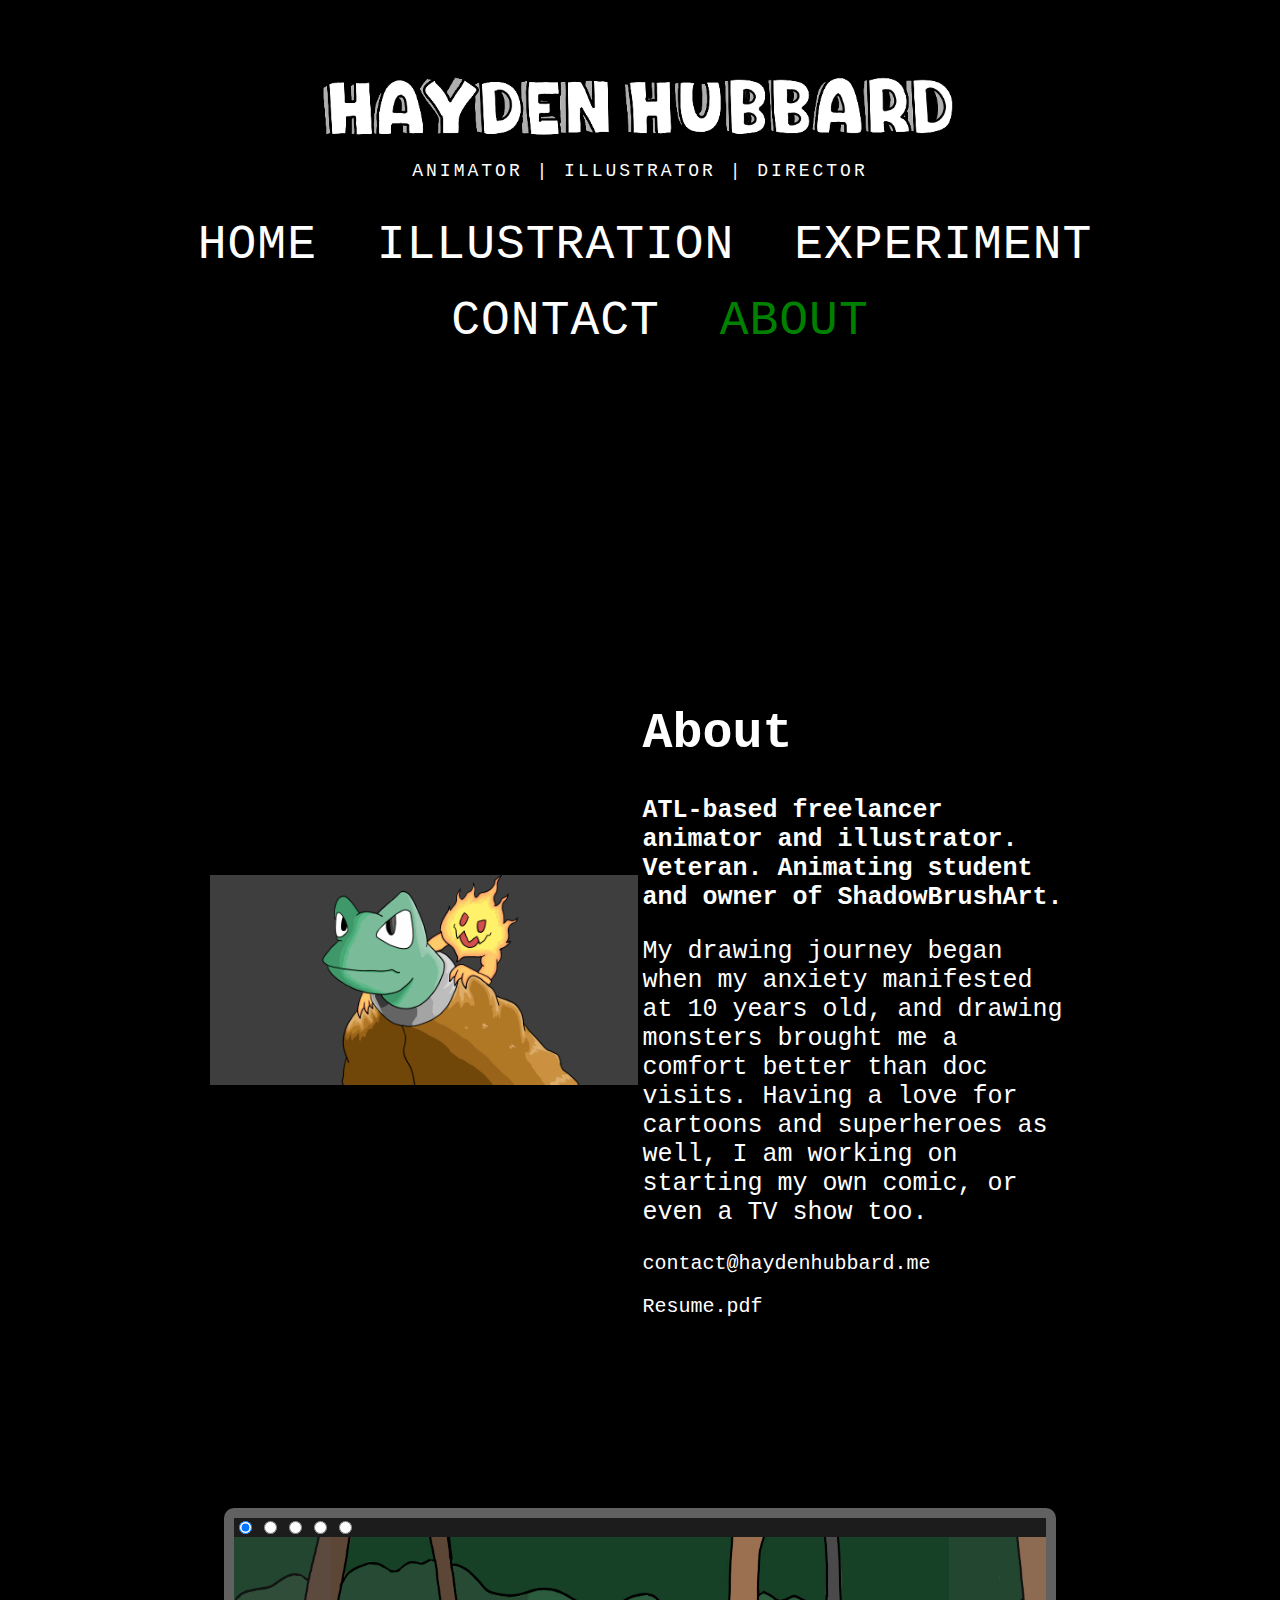
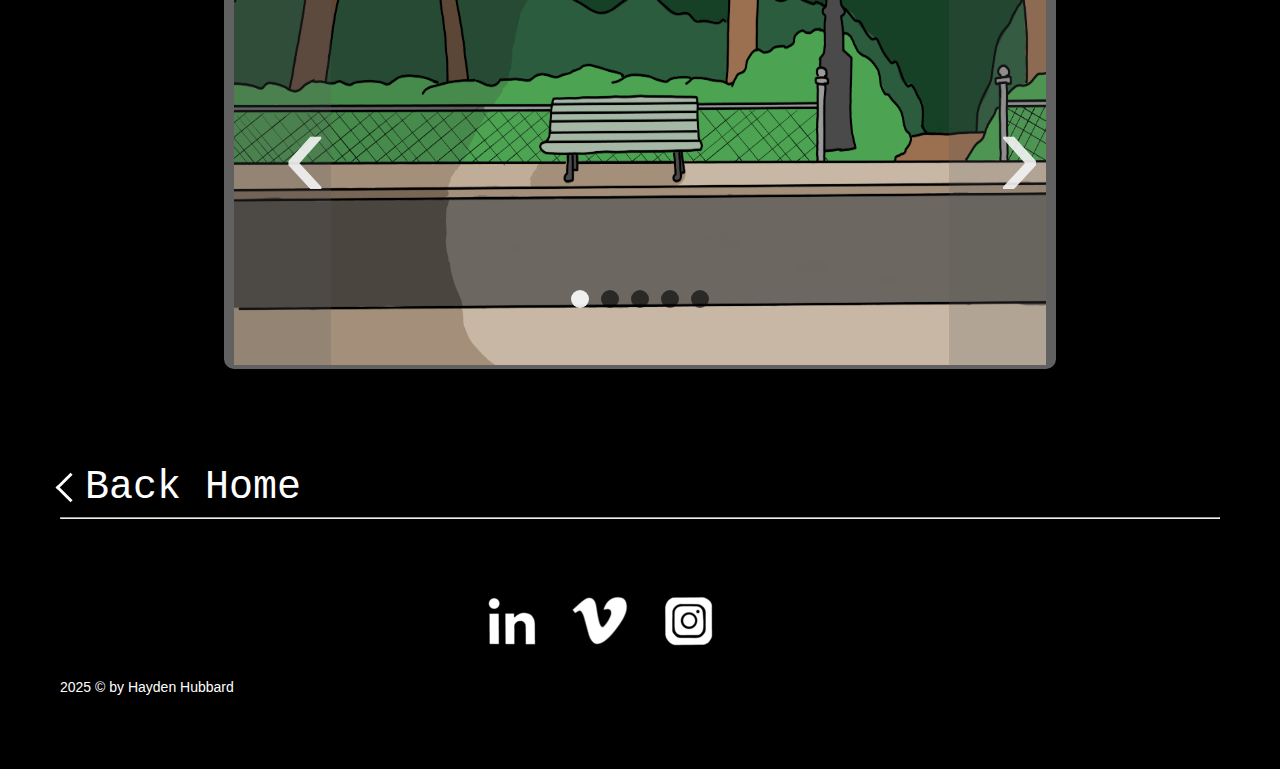
<file: about.html>
<!DOCTYPE html>
<html lang="en">
    <head>
        <meta charset="UTF-8">
        <title>HaydenHubbard</title>
        <link rel="stylesheet" href="about.css"
    </head>
 
 
    <body>
        <body class="blog-sidebar-display-auto index-thumb-title-position-overlay index-item-layout-auto thumbnail-layout-basic-grid thumbnails-on-open-page-show-all   layout-style-center page-borders-none underline-body-links gallery-page-controls-tiny-thumbnails  social-icon-style-normal   show-category-navigation   event-show-past-events event-thumbnails event-thumbnail-size-32-standard event-date-label  event-list-show-cats event-list-date event-list-time event-list-address   event-icalgcal-links  event-excerpts  event-item-back-link    product-list-titles-under product-list-alignment-center product-item-size-11-square product-image-auto-crop product-gallery-size-11-square  show-product-price show-product-item-nav product-social-sharing tweak-v1-related-products-image-aspect-ratio-11-square tweak-v1-related-products-details-alignment-center newsletter-style-dark hide-opentable-icons opentable-style-dark small-button-style-solid small-button-shape-square medium-button-style-solid medium-button-shape-square large-button-style-solid large-button-shape-square image-block-poster-text-alignment-center image-block-card-dynamic-font-sizing image-block-card-content-position-center image-block-card-text-alignment-center image-block-overlap-dynamic-font-sizing image-block-overlap-content-position-center image-block-overlap-text-alignment-left image-block-collage-dynamic-font-sizing image-block-collage-content-position-top image-block-collage-text-alignment-left image-block-stack-dynamic-font-sizing image-block-stack-text-alignment-left button-style-solid button-corner-style-square tweak-product-quick-view-button-style-floating tweak-product-quick-view-button-position-bottom tweak-product-quick-view-lightbox-excerpt-display-truncate tweak-product-quick-view-lightbox-show-arrows tweak-product-quick-view-lightbox-show-close-button tweak-product-quick-view-lightbox-controls-weight-light native-currency-code-usd collection-5aeb650f2b6a28d0cfce6e2b collection-type-index collection-layout-default homepage view-list mobile-style-available logo-image has-primary-nav" id="collection-5aeb650f2b6a28d0cfce6e2b">
        <div id="canvas">
            <div id="mobileNav" class="">
                <div id="mobileNavWrapper" class="wrapper">
                    <nav class="main-nav mobileNav">
                        <ul>
                            <li class="page-collection">
                                <a href="./index.html">Home</a>
                            </li>
                            <li class="page-collection">
                                <a href="./illustration.html">Illustration</a>
                            </li>
                            <li class="page-collection">
                                <a href="./experiment.html">Experiment</a>
                            </li>
                            <li class="page-collection">
                                <a href="./contactopen.html">Contact</a>
                            </li>
                            <li class="index-collection active-link">
                                <a href="./about.html">About</a>
                            </li>
                        </ul>
                    </nav>
                </div>
            </div>
            <div id="mobileMenuLink">
                <a>Menu</a>
            </div>
            <header id="header">
                <div id="logo" data-content-field="site-title">
                    <h1 class="logo">
                        <a href="./index.html">
                            <img src="./namelogo.png" alt="Hayden Hubbard"/>
                        </a>
                    </h1>
                    <div class="logo-subtitle">Animator | Illustrator | Director</div>
                </div>

                <div id="topNav" data-content-field="navigation">
                    <nav class="main-nav">
                        <ul>
                            <li class="page-collection">
                                <a href="./index.html">Home</a>
                            </li>
                            <li class="page-collection">
                                <a href="./illustration.html">Illustration</a>
                            </li>
                            <li class="page-collection">
                                <a href="./experiment.html">Experiment</a>
                            </li>
                            <li class="page-collection">
                                <a href="./contactopen.html">Contact</a>
                            </li>
                            </li>
                            <li class="index-collection active-link">
                                <a href="./about.html">About</a>
                            </li>
                        </ul>
                    </nav>
                </div>
            </header>

    </body>


<article>
    <div class="about-image">
        <img src="./11-resources/02-images/Frogandfirespirit.png" style="float: left">
    </div>    
    
    <div class="about-paragraph">
        <h1>About</h1>
        <div>
            <p><strong>ATL-based freelancer animator and illustrator. Veteran. Animating student and owner of ShadowBrushArt.</strong></p>
            <p>
                My drawing journey began when my anxiety manifested at 10 years old, and drawing monsters brought me a comfort better than doc visits. Having a love for cartoons and superheroes as well, I am working on starting my own comic, or even a TV show too.
                 
            </p>
            <p style="font-size:20px">contact@haydenhubbard.me</p>
            <p style="font-size:20px">Resume.pdf</p>
        </div>
    </div>
    
   
</article>

<div class="container">
	<input type="radio" id="i1" name="images" checked />
	<input type="radio" id="i2" name="images" />
	<input type="radio" id="i3" name="images" />
	<input type="radio" id="i4" name="images" />
	<input type="radio" id="i5" name="images" />	
	
	<div class="slide_img" id="one">			
			
			<img src="./11-resources/02-images/animationbackground.png">
			
				<label class="prev" for="i5"><span>‹</span></label>
				<label class="next" for="i2"><span>›</span></label>	
		
	</div>
	
	<div class="slide_img" id="two">
		
			<img src="./11-resources/02-images/gastlyline.png" >
			
				<label class="prev" for="i1"><span>‹</span></label>
				<label class="next" for="i3"><span>›</span></label>
		
	</div>
			
	<div class="slide_img" id="three">
			<img src="./11-resources/02-images/pfp1.png">	
			
				<label class="prev" for="i2"><span>‹</span></label>
				<label class="next" for="i4"><span>›</span></label>
	</div>

	<div class="slide_img" id="four">
			<img src="./11-resources/02-images/pfp2.png">	
			
				<label class="prev" for="i3"><span>‹</span></label>
				<label class="next" for="i5"><span>›</span></label>
	</div>

	<div class="slide_img" id="five">
			<img src="./11-resources/02-images/animationbackground.png">	
			
				<label class="prev" for="i4"><span>‹</span></label>
				<label class="next" for="i1"><span>›</span></label>

	</div>

	<div id="nav_slide">
		<label for="i1" class="dots" id="dot1"></label>
		<label for="i2" class="dots" id="dot2"></label>
		<label for="i3" class="dots" id="dot3"></label>
		<label for="i4" class="dots" id="dot4"></label>
		<label for="i5" class="dots" id="dot5"></label>
	</div>	
</div>

<br>
<br>
<br>
<br>
<br>
<br>



<div class="home-button">
    <i class="arrow left"></i>
    <a href="./index.html">Back Home</a>
    
</home-button>



<hr>

<footer>
    <div class="footer-container">
        <a class="link footer-left" href=""></a>
        <div class="footer-icons">
                <ul>
                        <li><a href="https://www.linkedin.com/in/hayden-hubbard-367790194/" target="_blank"><img src="./linkeden final.png" alt="Hayden Hubbard LinkedIn"></a></li>
                        <li><a href="https://vimeo.com/haydenhubbard" target="_blank"><img src="./vimeo final.png" alt="Hayden Hubbard Vimeo"></a></li>
                        <li><a href="https://www.instagram.com/haydenhubbard_art?igsh=cHIyOXRreGRxa3Zq" target="_blank"><img src="./instagramfinal.png" alt="Hayden Hubbard Instagram"></a></li>
                </ul>
        </div>
      <a class="link footer-right" href="contact.html">contact</a>
    </div>

  <div class="copyright">
    <p style="color: white;">
      2025 &copy by Hayden Hubbard
    </p>
  </div>
</footer>
</file>
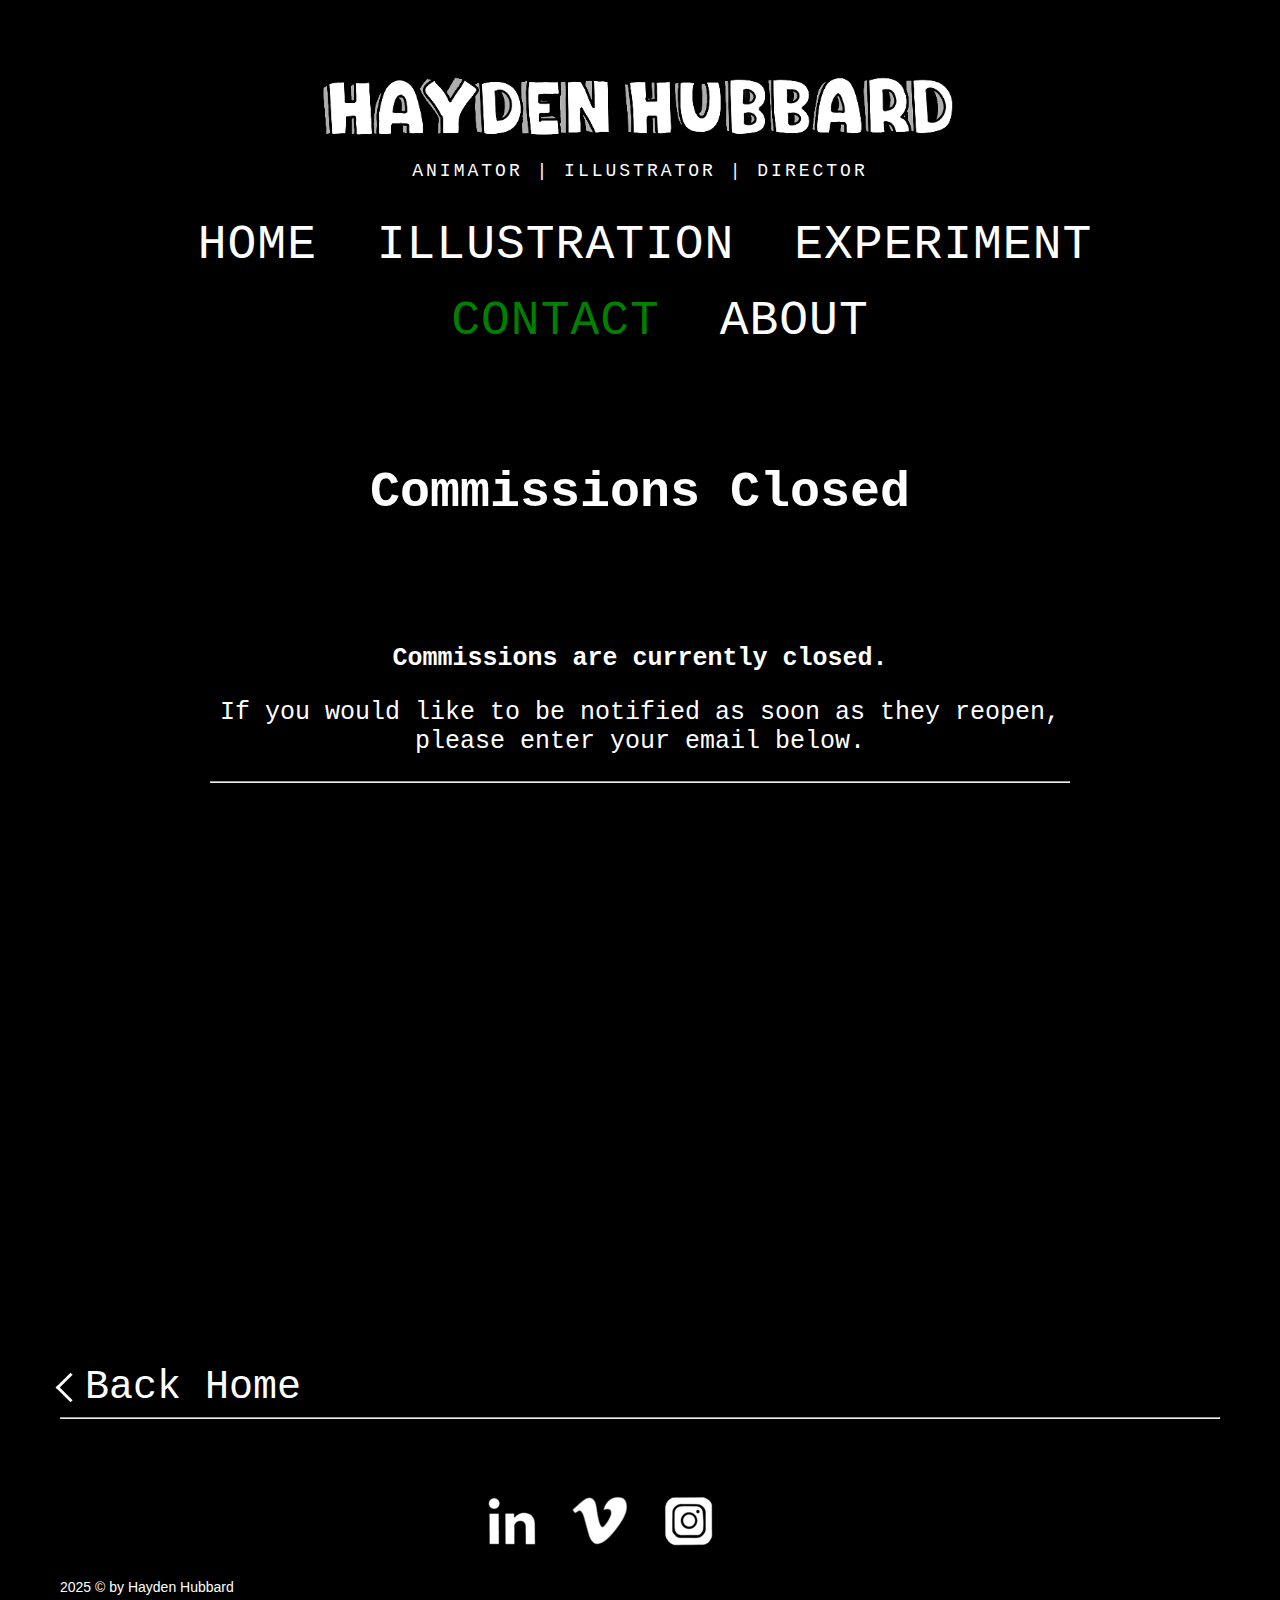
<file: contactclosed.html>
<!DOCTYPE html>
<html lang="en">
    <head>
        <meta charset="UTF-8">
        <title>HaydenHubbard</title>
        <link rel="stylesheet" href="contactclosed.css"
    </head>
 
 
    <body>
        <body class="blog-sidebar-display-auto index-thumb-title-position-overlay index-item-layout-auto thumbnail-layout-basic-grid thumbnails-on-open-page-show-all   layout-style-center page-borders-none underline-body-links gallery-page-controls-tiny-thumbnails  social-icon-style-normal   show-category-navigation   event-show-past-events event-thumbnails event-thumbnail-size-32-standard event-date-label  event-list-show-cats event-list-date event-list-time event-list-address   event-icalgcal-links  event-excerpts  event-item-back-link    product-list-titles-under product-list-alignment-center product-item-size-11-square product-image-auto-crop product-gallery-size-11-square  show-product-price show-product-item-nav product-social-sharing tweak-v1-related-products-image-aspect-ratio-11-square tweak-v1-related-products-details-alignment-center newsletter-style-dark hide-opentable-icons opentable-style-dark small-button-style-solid small-button-shape-square medium-button-style-solid medium-button-shape-square large-button-style-solid large-button-shape-square image-block-poster-text-alignment-center image-block-card-dynamic-font-sizing image-block-card-content-position-center image-block-card-text-alignment-center image-block-overlap-dynamic-font-sizing image-block-overlap-content-position-center image-block-overlap-text-alignment-left image-block-collage-dynamic-font-sizing image-block-collage-content-position-top image-block-collage-text-alignment-left image-block-stack-dynamic-font-sizing image-block-stack-text-alignment-left button-style-solid button-corner-style-square tweak-product-quick-view-button-style-floating tweak-product-quick-view-button-position-bottom tweak-product-quick-view-lightbox-excerpt-display-truncate tweak-product-quick-view-lightbox-show-arrows tweak-product-quick-view-lightbox-show-close-button tweak-product-quick-view-lightbox-controls-weight-light native-currency-code-usd collection-5aeb650f2b6a28d0cfce6e2b collection-type-index collection-layout-default homepage view-list mobile-style-available logo-image has-primary-nav" id="collection-5aeb650f2b6a28d0cfce6e2b">
        <div id="canvas">
            <div id="mobileNav" class="">
                <div id="mobileNavWrapper" class="wrapper">
                    <nav class="main-nav mobileNav">
                        <ul>
                            <li class="page-collection">
                                <a href="/home">Home</a>
                            </li>
                            <li class="page-collection">
                                <a href="/illustration">Illustration</a>
                            </li>
                            <li class="page-collection">
                                <a href="/experiment">Experiment</a>
                            </li>
                            <li class="index-collection active-link">
                                <a href="/contact">Contact</a>
                            </li>
                            <li class="page-collection">
                                <a href="/about">About</a>
                            </li>
                        </ul>
                    </nav>
                </div>
            </div>
            <div id="mobileMenuLink">
                <a>Menu</a>
            </div>
            <header id="header">
                <div id="logo" data-content-field="site-title">
                    <h1 class="logo">
                        <a href="./index.html">
                            <img src="./namelogo.png" alt="Hayden Hubbard"/>
                        </a>
                    </h1>
                    <div class="logo-subtitle">Animator | Illustrator | Director</div>
                </div>

                <div id="topNav" data-content-field="navigation">
                    <nav class="main-nav">
                        <ul>
                            <li class="page-collection">
                                <a href="/home">Home</a>
                            </li>
                            <li class="page-collection">
                                <a href="/illustration">Illustration</a>
                            </li>
                            <li class="page-collection">
                                <a href="/experiment">Experiment</a>
                            </li>
                            <li class="index-collection active-link">
                                <a href="/contact">Contact</a>
                            </li>
                            </li>
                            <li class="page-collection">
                                <a href="/about">About</a>
                            </li>
                        </ul>
                    </nav>
                </div>
            </header>

    </body>

<article>
    <h1>Commissions Closed</h1>
    <div>
        <p><strong>Commissions are currently closed.</strong></p>
        <p>If you would like to be notified as soon as they reopen, please enter your email below.</p>
    </div>
    

    <hr>

    
    <iframe src="https://docs.google.com/forms/d/e/1FAIpQLScFpcYDVMpTjixSsF2VFE7KGucG2vebahSXvNRLhW6oJE1NBA/viewform?embedded=true" width="540 auto" height="351" frameborder="0" marginheight="0 auto" marginwidth="0 auto">Loading…</iframe>
</article>


<div class="home-button">
    <i class="arrow left"></i>
    <a href="./index.html">Back Home</a>
    
</home-button>

<hr>

<footer>
    <div class="footer-container">
        <a class="link footer-left" href=""></a>
        <div class="footer-icons">
                <ul>
                        <li><a href="https://www.linkedin.com/in/hayden-hubbard-367790194/" target="_blank"><img src="./linkeden final.png" alt="Hayden Hubbard LinkedIn"></a></li>
                        <li><a href="https://vimeo.com/haydenhubbard" target="_blank"><img src="./vimeo final.png" alt="Hayden Hubbard Vimeo"></a></li>
                        <li><a href="https://www.instagram.com/haydenhubbard_art?igsh=cHIyOXRreGRxa3Zq" target="_blank"><img src="./instagramfinal.png" alt="Hayden Hubbard Instagram"></a></li>
                </ul>
        </div>
      <a class="link footer-right" href="contact.html">contact</a>
    </div>

  <div class="copyright">
    <p style="color: white;">
      2025 &copy by Hayden Hubbard
    </p>
  </div>
</footer>
</file>
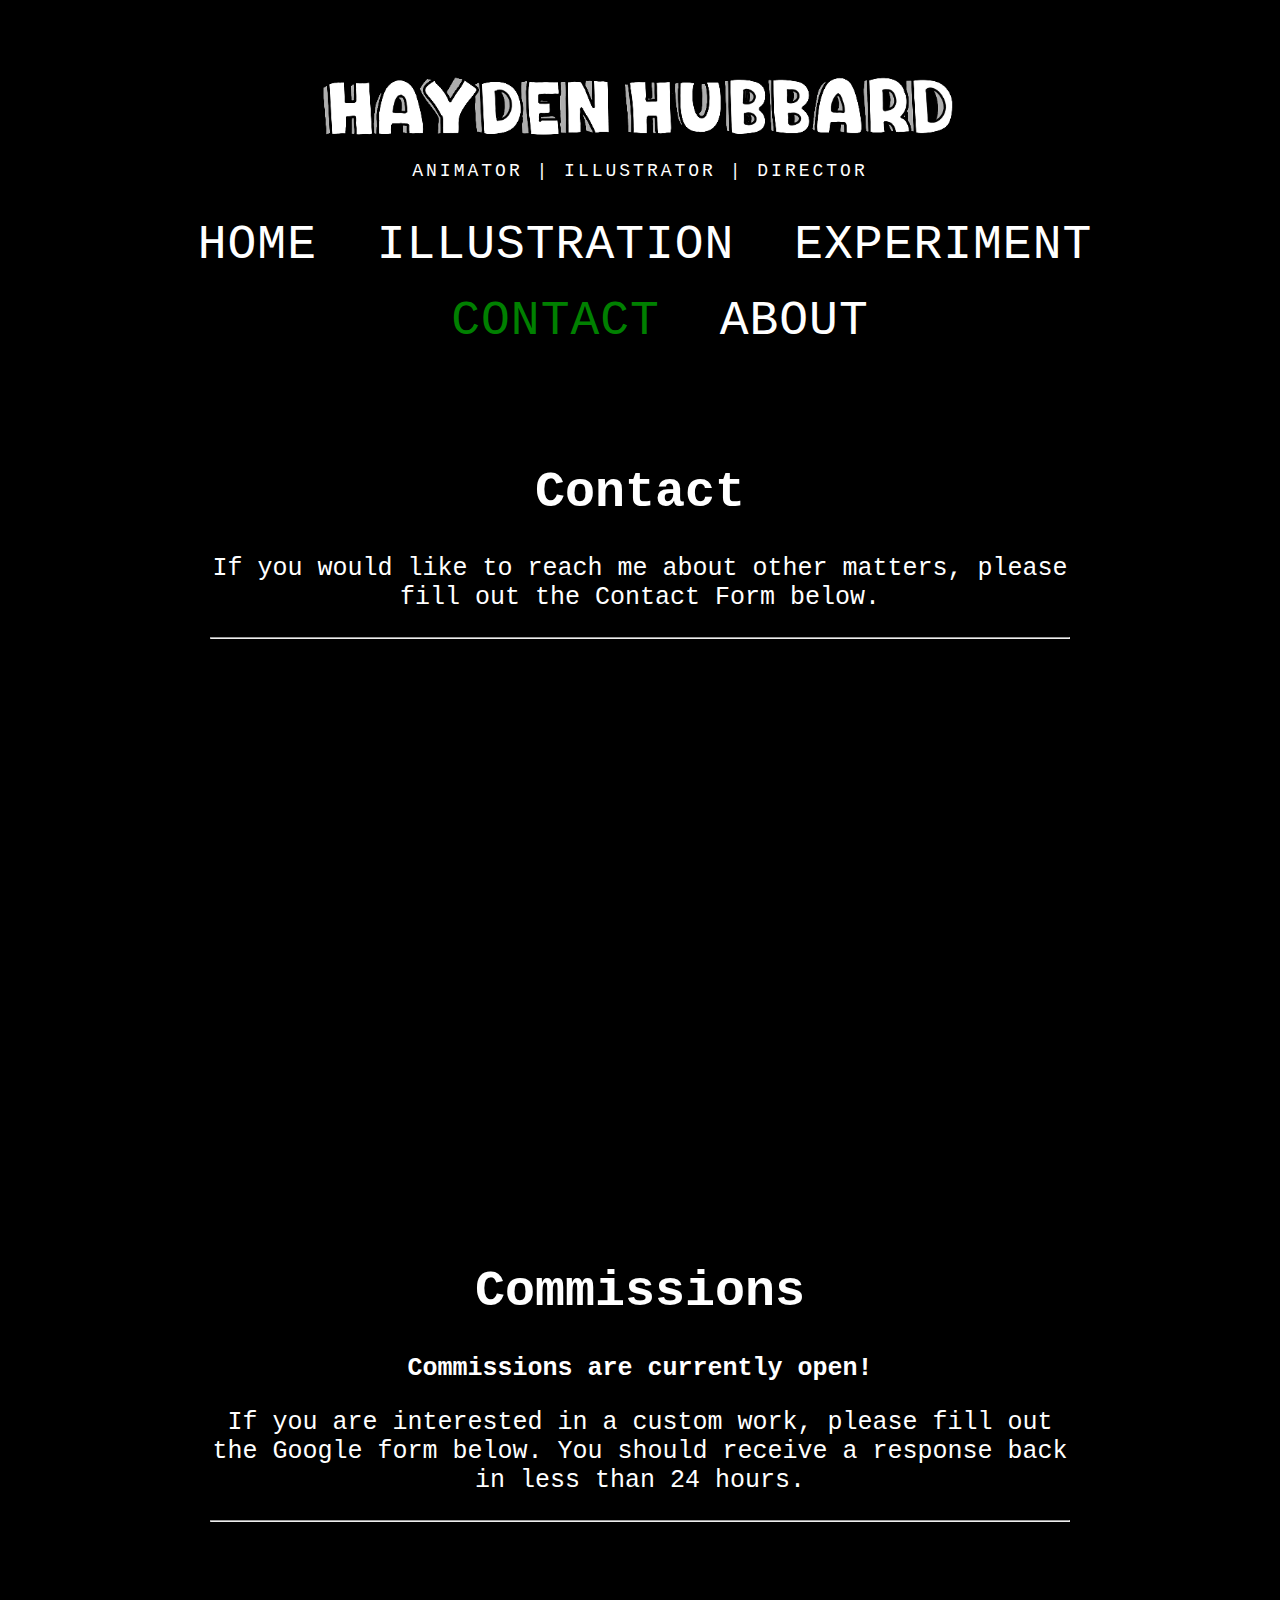
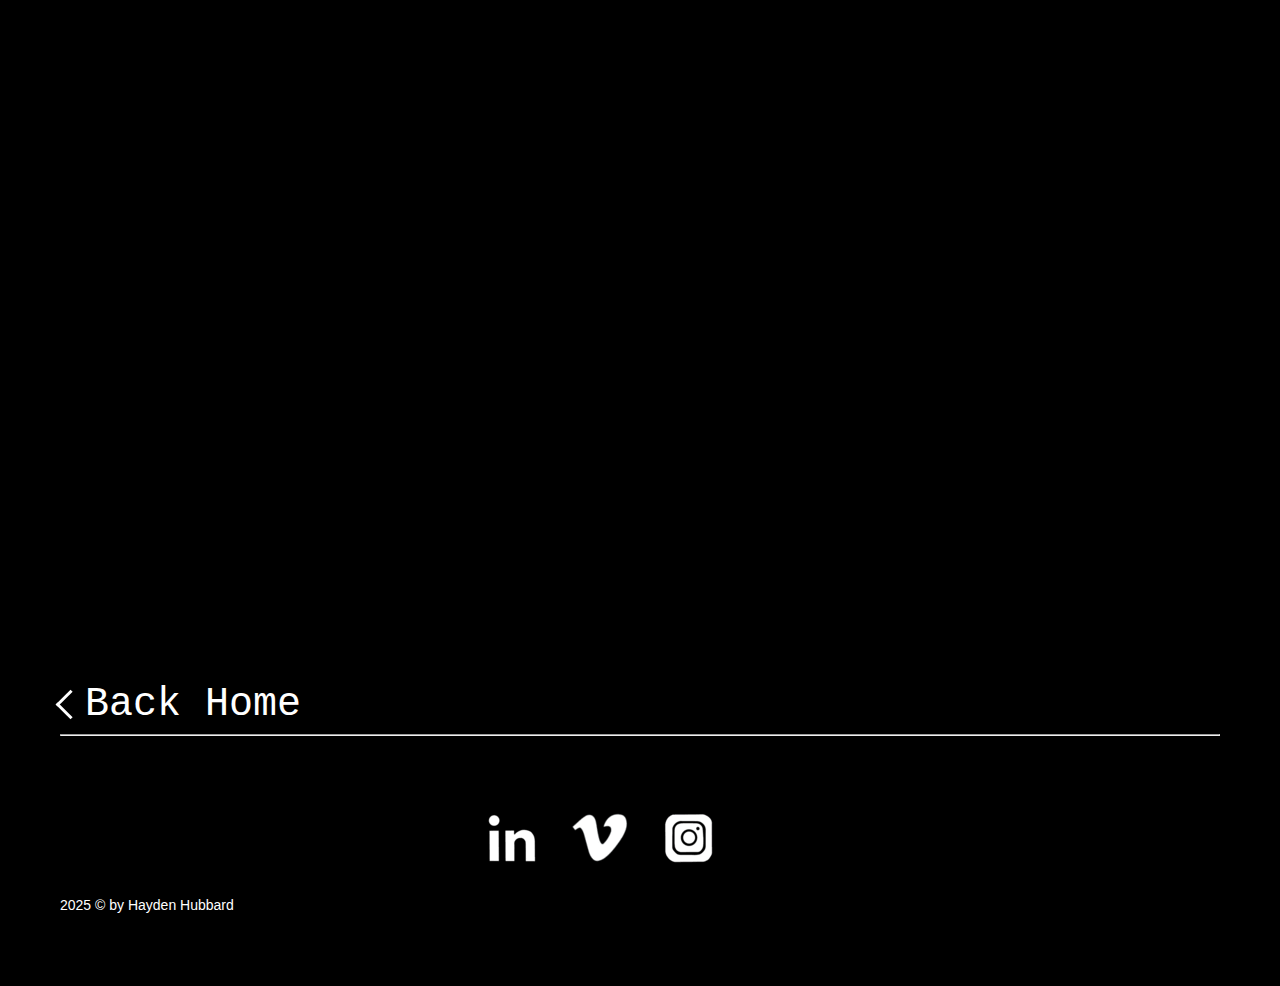
<file: contactopen.html>
<!DOCTYPE html>
<html lang="en">
    <head>
        <meta charset="UTF-8">
        <title>HaydenHubbard</title>
        <link rel="stylesheet" href="contactopen.css"
    </head>
 
 
    <body>
        <body class="blog-sidebar-display-auto index-thumb-title-position-overlay index-item-layout-auto thumbnail-layout-basic-grid thumbnails-on-open-page-show-all   layout-style-center page-borders-none underline-body-links gallery-page-controls-tiny-thumbnails  social-icon-style-normal   show-category-navigation   event-show-past-events event-thumbnails event-thumbnail-size-32-standard event-date-label  event-list-show-cats event-list-date event-list-time event-list-address   event-icalgcal-links  event-excerpts  event-item-back-link    product-list-titles-under product-list-alignment-center product-item-size-11-square product-image-auto-crop product-gallery-size-11-square  show-product-price show-product-item-nav product-social-sharing tweak-v1-related-products-image-aspect-ratio-11-square tweak-v1-related-products-details-alignment-center newsletter-style-dark hide-opentable-icons opentable-style-dark small-button-style-solid small-button-shape-square medium-button-style-solid medium-button-shape-square large-button-style-solid large-button-shape-square image-block-poster-text-alignment-center image-block-card-dynamic-font-sizing image-block-card-content-position-center image-block-card-text-alignment-center image-block-overlap-dynamic-font-sizing image-block-overlap-content-position-center image-block-overlap-text-alignment-left image-block-collage-dynamic-font-sizing image-block-collage-content-position-top image-block-collage-text-alignment-left image-block-stack-dynamic-font-sizing image-block-stack-text-alignment-left button-style-solid button-corner-style-square tweak-product-quick-view-button-style-floating tweak-product-quick-view-button-position-bottom tweak-product-quick-view-lightbox-excerpt-display-truncate tweak-product-quick-view-lightbox-show-arrows tweak-product-quick-view-lightbox-show-close-button tweak-product-quick-view-lightbox-controls-weight-light native-currency-code-usd collection-5aeb650f2b6a28d0cfce6e2b collection-type-index collection-layout-default homepage view-list mobile-style-available logo-image has-primary-nav" id="collection-5aeb650f2b6a28d0cfce6e2b">
        <div id="canvas">
            <div id="mobileNav" class="">
                <div id="mobileNavWrapper" class="wrapper">
                    <nav class="main-nav mobileNav">
                        <ul>
                            <li class="page-collection">
                                <a href="./index.html">Home</a>
                            </li>
                            <li class="page-collection">
                                <a href="./illustration.html">Illustration</a>
                            </li>
                            <li class="page-collection">
                                <a href="./experiment.html">Experiment</a>
                            </li>
                            <li class="index-collection active-link">
                                <a href="./contactopen.html">Contact</a>
                            </li>
                            <li class="page-collection">
                                <a href="./about.html">About</a>
                            </li>
                        </ul>
                    </nav>
                </div>
            </div>
            <div id="mobileMenuLink">
                <a>Menu</a>
            </div>
            <header id="header">
                <div id="logo" data-content-field="site-title">
                    <h1 class="logo">
                        <a href="./index.html">
                            <img src="./namelogo.png" alt="Hayden Hubbard"/>
                        </a>
                    </h1>
                    <div class="logo-subtitle">Animator | Illustrator | Director</div>
                </div>

                <div id="topNav" data-content-field="navigation">
                    <nav class="main-nav">
                        <ul>
                            <li class="page-collection">
                                <a href="./index.html">Home</a>
                            </li>
                            <li class="page-collection">
                                <a href="./illustration.html">Illustration</a>
                            </li>
                            <li class="page-collection">
                                <a href="./experiment.html">Experiment</a>
                            </li>
                            <li class="index-collection active-link">
                                <a href="./contactopen.html">Contact</a>
                            </li>
                            </li>
                            <li class="page-collection">
                                <a href="./about.html">About</a>
                            </li>
                        </ul>
                    </nav>
                </div>
            </header>

    </body>

<article>
    <h1>Contact</h1>
    <div>
        <p>If you would like to reach me about other matters, please fill out the Contact Form below. </p>
    </div>
    <hr>
    <iframe src="https://docs.google.com/forms/d/e/1FAIpQLSesLT30qggT-7NrAj0qPlZUqKTsIUUkrNbolfDzSBpH-FGJgQ/viewform?embedded=true" width="440" height="520" frameborder="0" marginheight="0" marginwidth="0">Loading…</iframe>


    <h1>Commissions</h1>
    <div>
        <p><strong>Commissions are currently open!</strong></p>
        <p>If you are interested in a custom work, please fill out the Google form below. You should receive a response back in less than 24 hours. </p>
    </div>
    <hr>
    <iframe src="https://docs.google.com/forms/d/e/1FAIpQLScLvzN9XdljXyZW9i3Rby4exMeYj_fmky3hiKPx6m_kgx26sA/viewform?embedded=true" width="440" height="590" frameborder="0" marginheight="0" marginwidth="0">Loading…</iframe>
</article>

<div class="home-button">
    <i class="arrow left"></i>
    <a href="./index.html">Back Home</a>
    
</home-button>


<hr>

<footer>
    <div class="footer-container">
        <a class="link footer-left" href=""></a>
        <div class="footer-icons">
                <ul>
                        <li><a href="https://www.linkedin.com/in/hayden-hubbard-367790194/" target="_blank"><img src="./linkeden final.png" alt="Hayden Hubbard LinkedIn"></a></li>
                        <li><a href="https://vimeo.com/haydenhubbard" target="_blank"><img src="./vimeo final.png" alt="Hayden Hubbard Vimeo"></a></li>
                        <li><a href="https://www.instagram.com/haydenhubbard_art?igsh=cHIyOXRreGRxa3Zq" target="_blank"><img src="./instagramfinal.png" alt="Hayden Hubbard Instagram"></a></li>
                </ul>
        </div>
      <a class="link footer-right" href="contact.html">contact</a>
    </div>

  <div class="copyright">
    <p style="color: white;">
      2025 &copy by Hayden Hubbard
    </p>
  </div>
</footer>
</file>
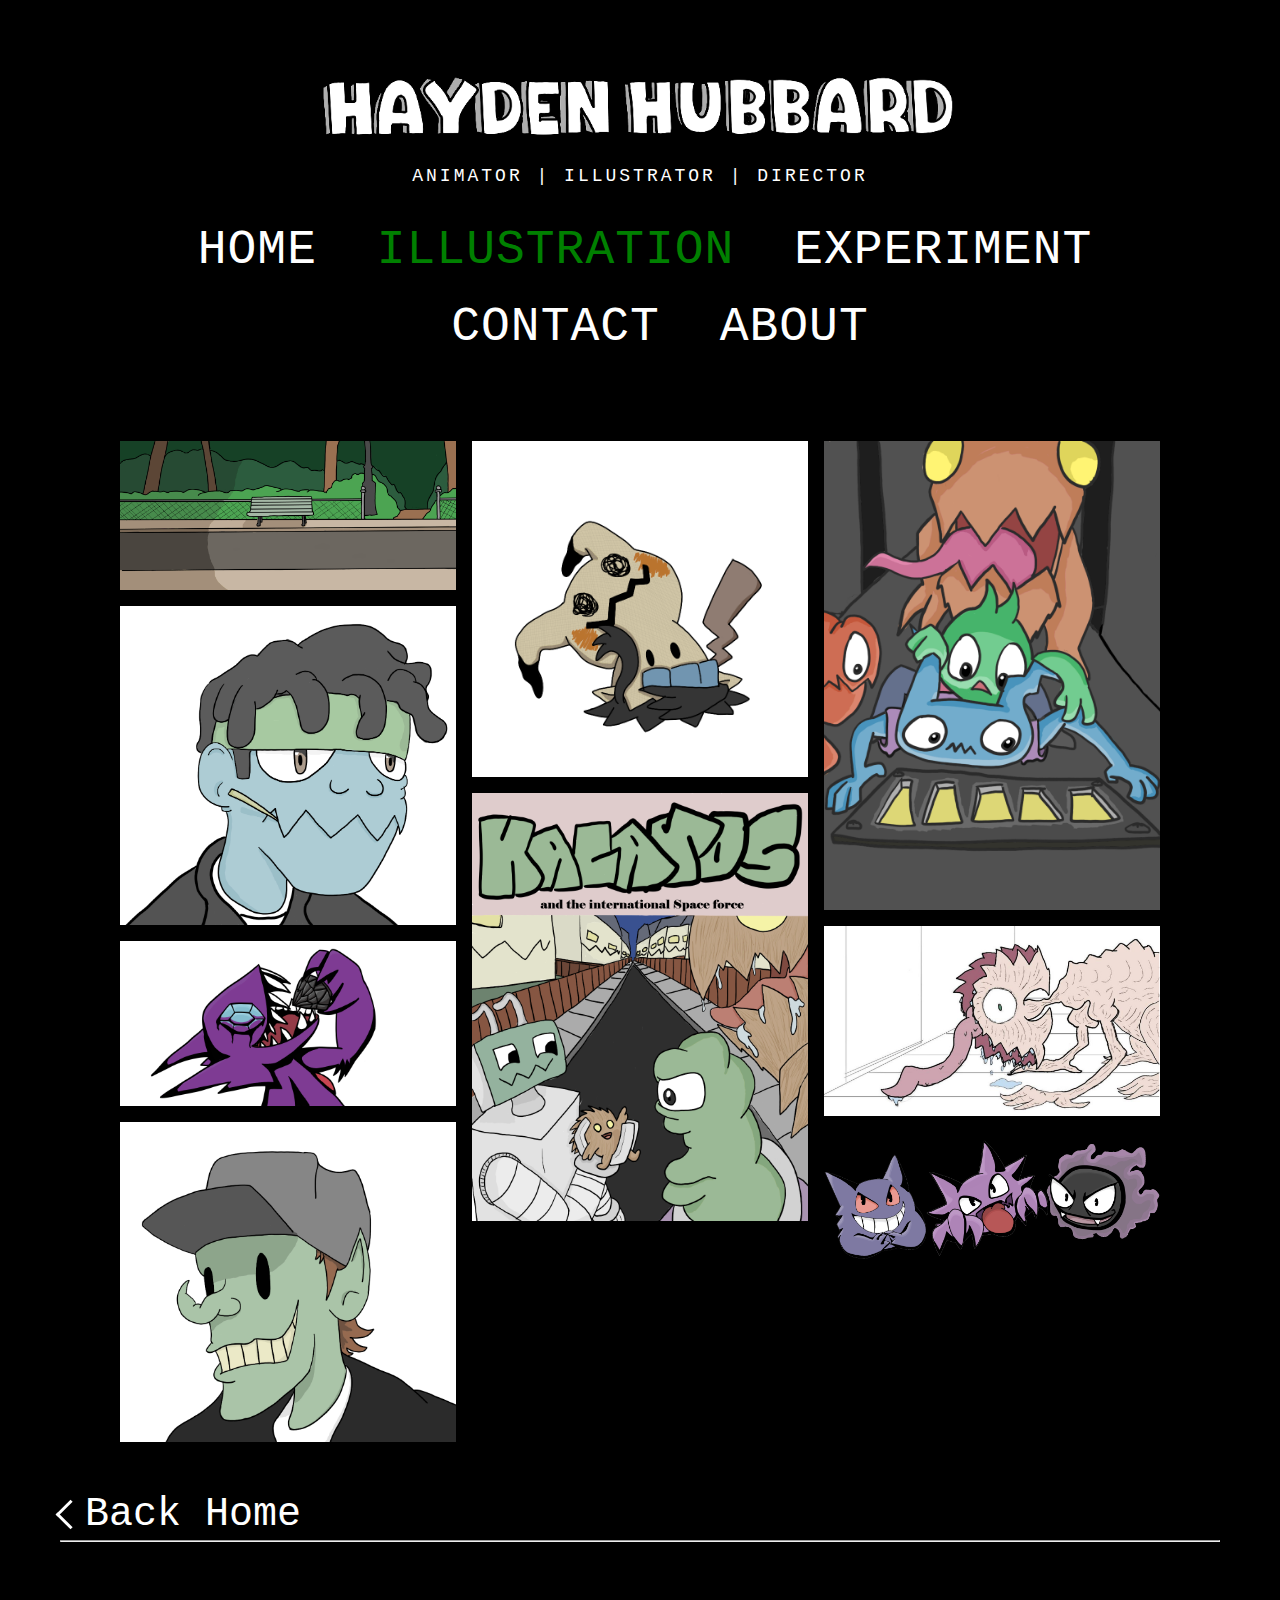
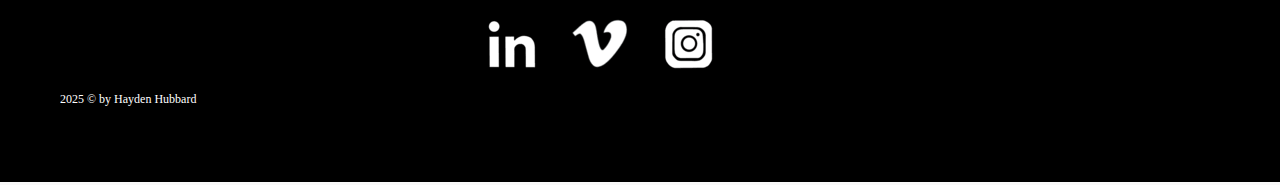
<file: illustration.html>
<!DOCTYPE html>
<html lang="en">
    <head>
        <meta charset="UTF-8">
        <title>HaydenHubbard</title>
        <link rel="stylesheet" href="style-illustration.css"
    </head>

    <body>
        <body class="blog-sidebar-display-auto index-thumb-title-position-overlay index-item-layout-auto thumbnail-layout-basic-grid thumbnails-on-open-page-show-all   layout-style-center page-borders-none underline-body-links gallery-page-controls-tiny-thumbnails  social-icon-style-normal   show-category-navigation   event-show-past-events event-thumbnails event-thumbnail-size-32-standard event-date-label  event-list-show-cats event-list-date event-list-time event-list-address   event-icalgcal-links  event-excerpts  event-item-back-link    product-list-titles-under product-list-alignment-center product-item-size-11-square product-image-auto-crop product-gallery-size-11-square  show-product-price show-product-item-nav product-social-sharing tweak-v1-related-products-image-aspect-ratio-11-square tweak-v1-related-products-details-alignment-center newsletter-style-dark hide-opentable-icons opentable-style-dark small-button-style-solid small-button-shape-square medium-button-style-solid medium-button-shape-square large-button-style-solid large-button-shape-square image-block-poster-text-alignment-center image-block-card-dynamic-font-sizing image-block-card-content-position-center image-block-card-text-alignment-center image-block-overlap-dynamic-font-sizing image-block-overlap-content-position-center image-block-overlap-text-alignment-left image-block-collage-dynamic-font-sizing image-block-collage-content-position-top image-block-collage-text-alignment-left image-block-stack-dynamic-font-sizing image-block-stack-text-alignment-left button-style-solid button-corner-style-square tweak-product-quick-view-button-style-floating tweak-product-quick-view-button-position-bottom tweak-product-quick-view-lightbox-excerpt-display-truncate tweak-product-quick-view-lightbox-show-arrows tweak-product-quick-view-lightbox-show-close-button tweak-product-quick-view-lightbox-controls-weight-light native-currency-code-usd collection-5aeb650f2b6a28d0cfce6e2b collection-type-index collection-layout-default homepage view-list mobile-style-available logo-image has-primary-nav" id="collection-5aeb650f2b6a28d0cfce6e2b">
        <div id="canvas">
            <div id="mobileNav" class="">
                <div id="mobileNavWrapper" class="wrapper">
                    <nav class="main-nav mobileNav">
                        <ul>
                            <li class="page-collection">
                                <a href="./index.html">Home</a>
                            </li>
                            <li class="index-collection active-link">
                                <a href="./illustration.html">Illustration</a>
                            </li>
                            <li class="page-collection">
                                <a href="./experiment.html">Experiment</a>
                            </li>
                            <li class="page-collection">
                                <a href="./contactopen.html">Contact</a>
                            </li>
                            <li class="page-collection">
                                <a href="./about.html">About</a>
                            </li>
                        </ul>
                    </nav>
                </div>
            </div>
            <div id="mobileMenuLink">
                <a>Menu</a>
            </div>
            <header id="header">
                <div id="logo" data-content-field="site-title">
                    <h1 class="logo">
                        <a href="./index.html">
                            <img src="./namelogo.png" alt="Hayden Hubbard"/>
                        </a>
                    </h1>
                    <div class="logo-subtitle">Animator | Illustrator | Director</div>
                </div>

                <div id="topNav" data-content-field="navigation">
                    <nav class="main-nav">
                        <ul>
                            <li class="page-collection">
                                <a href="./index.html">Home</a>
                            </li>
                            <li class="index-collection active-link">
                                <a href="./illustration.html">Illustration</a>
                            </li>
                            <li class="page-collection">
                                <a href="./experiment.html">Experiment</a>
                            </li>
                            <li class="page-collection">
                                <a href="./contactopen.html">Contact</a>
                            </li>
                            </li>
                            <li class="page-collection">
                                <a href="./about.html">About</a>
                            </li>
                        </ul>
                    </nav>
                </div>
            </header>

            <main>
            
                <figure-3>
                    <img src="./11-resources/02-images/animationbackground.png" alt="">
                </figure-3>
                
            

            
                <figure-6>
                    <img src="./11-resources/02-images/pfp2.png" alt="">
                </figure-6>
            
                <figure-8>
                    <img src="./11-resources/02-images/animationbackground4.png" alt="">
                </figure-8>
            
                <figure-9>
                    <img src="./11-resources/02-images/pfp1.png" alt="">
                </figure-9>
            
                <figure-10>
                    <img src="./11-resources/02-images/mimikyu.png" alt="">
                </figure-10>
            
                <figure-12>
                    <img src="./11-resources/02-images/comic.png" alt="">
                </figure-12>
            
                <figure-13>
                    <img src="./11-resources/02-images/vent.png" alt="">
                </figure-13>
            
                <figure-14>
                    <img src="./11-resources/02-images/Screenshot 2024-01-16 143944.png" alt="">
                </figure-14>
            
            
                <figure-17>
                    <img src="./11-resources/02-images/gastlyline.png" alt="">
                </figure-17>
            
            </main>
            

            <div class="home-button">
                <i class="arrow left"></i>
                <a href="./index.html">Back Home</a>
                
            </home-button>


            <hr>
            
            <footer>
                <div class="footer-container">
                    <a class="link footer-left" href=""></a>
                    <div class="footer-icons">
                            <ul>
                                    <li><a href="https://www.linkedin.com/in/hayden-hubbard-367790194/" target="_blank"><img src="./linkeden final.png" alt="Hayden Hubbard LinkedIn"></a></li>
                                    <li><a href="https://vimeo.com/haydenhubbard" target="_blank"><img src="./vimeo final.png" alt="Hayden Hubbard Vimeo"></a></li>
                                    <li><a href="https://www.instagram.com/haydenhubbard_art?igsh=cHIyOXRreGRxa3Zq" target="_blank"><img src="./instagramfinal.png" alt="Hayden Hubbard Instagram"></a></li>
                            </ul>
                    </div>
                  <a class="link footer-right" href="contact.html">contact</a>
                </div>
            
              <div class="copyright">
                <p style="color: white;">
                  2025 &copy by Hayden Hubbard
                </p>
              </div>
            </footer>
</file>
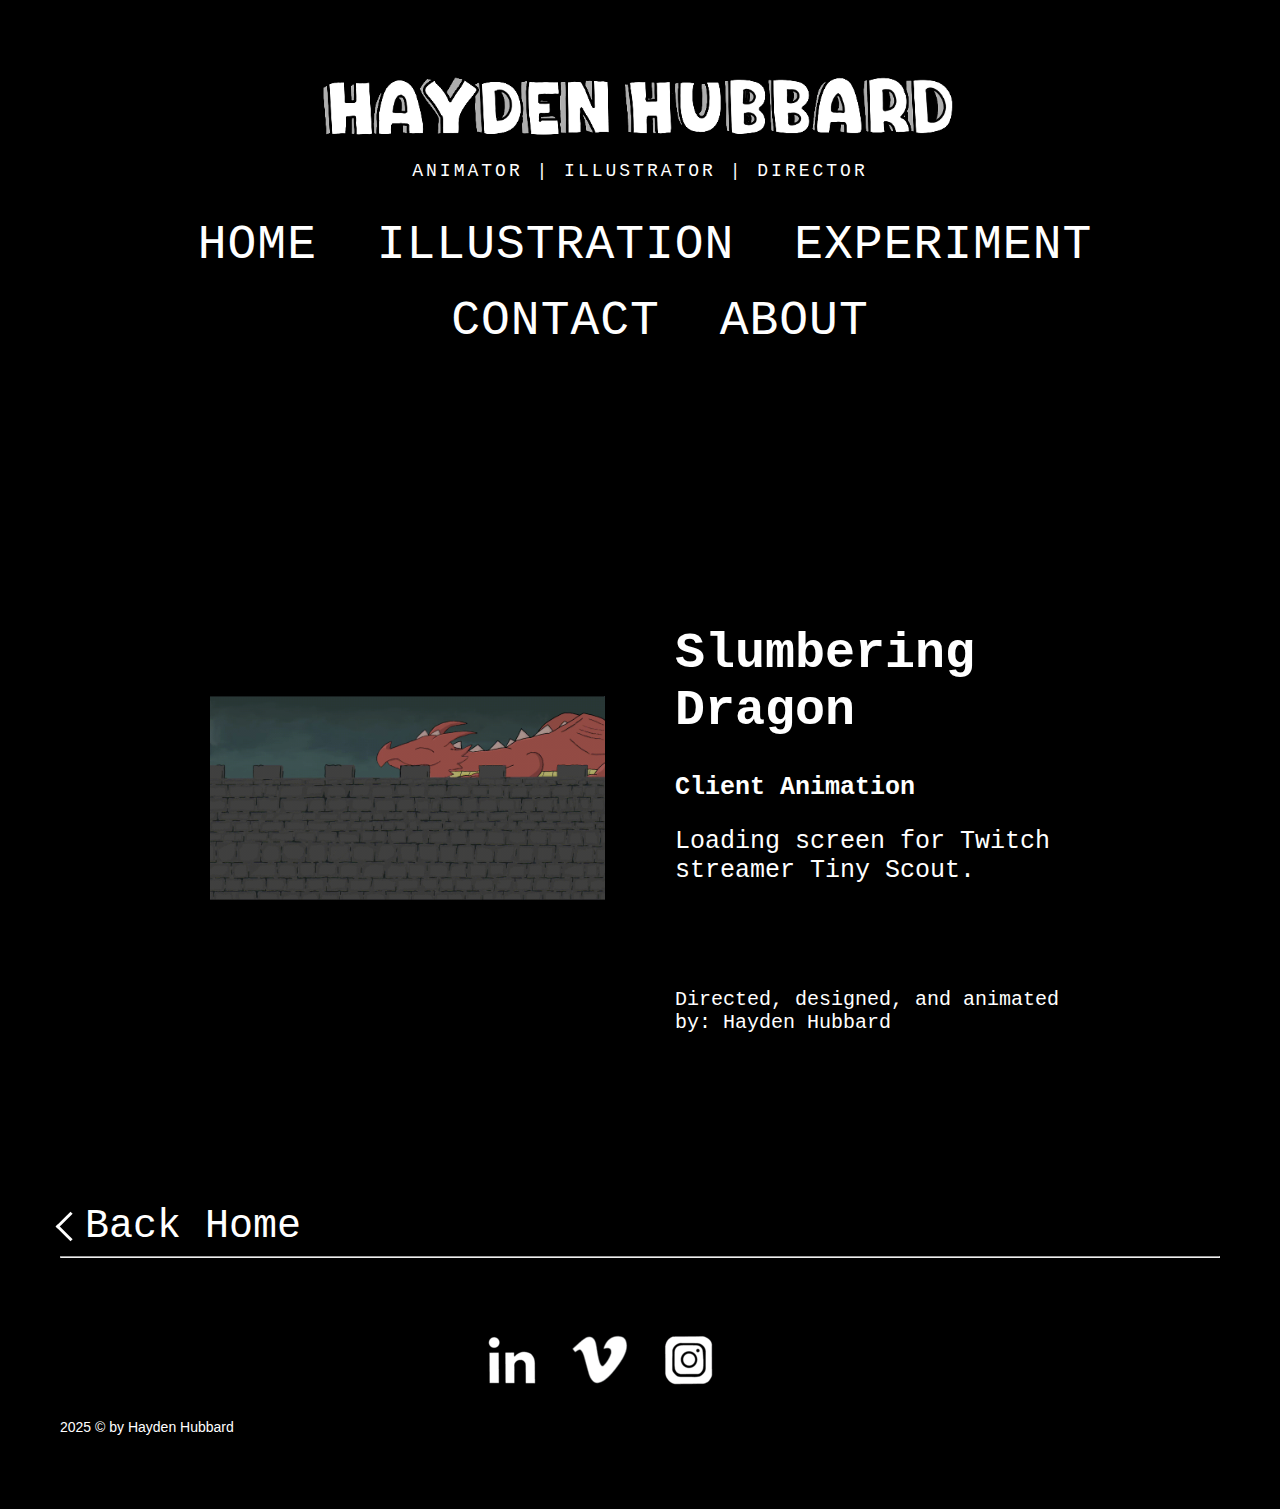
<file: slumber.html>
<!DOCTYPE html>
<html lang="en">
    <head>
        <meta charset="UTF-8">
        <title>HaydenHubbard</title>
        <link rel="stylesheet" href="slumber.css"
    </head>
 
 
    <body>
        <body class="blog-sidebar-display-auto index-thumb-title-position-overlay index-item-layout-auto thumbnail-layout-basic-grid thumbnails-on-open-page-show-all   layout-style-center page-borders-none underline-body-links gallery-page-controls-tiny-thumbnails  social-icon-style-normal   show-category-navigation   event-show-past-events event-thumbnails event-thumbnail-size-32-standard event-date-label  event-list-show-cats event-list-date event-list-time event-list-address   event-icalgcal-links  event-excerpts  event-item-back-link    product-list-titles-under product-list-alignment-center product-item-size-11-square product-image-auto-crop product-gallery-size-11-square  show-product-price show-product-item-nav product-social-sharing tweak-v1-related-products-image-aspect-ratio-11-square tweak-v1-related-products-details-alignment-center newsletter-style-dark hide-opentable-icons opentable-style-dark small-button-style-solid small-button-shape-square medium-button-style-solid medium-button-shape-square large-button-style-solid large-button-shape-square image-block-poster-text-alignment-center image-block-card-dynamic-font-sizing image-block-card-content-position-center image-block-card-text-alignment-center image-block-overlap-dynamic-font-sizing image-block-overlap-content-position-center image-block-overlap-text-alignment-left image-block-collage-dynamic-font-sizing image-block-collage-content-position-top image-block-collage-text-alignment-left image-block-stack-dynamic-font-sizing image-block-stack-text-alignment-left button-style-solid button-corner-style-square tweak-product-quick-view-button-style-floating tweak-product-quick-view-button-position-bottom tweak-product-quick-view-lightbox-excerpt-display-truncate tweak-product-quick-view-lightbox-show-arrows tweak-product-quick-view-lightbox-show-close-button tweak-product-quick-view-lightbox-controls-weight-light native-currency-code-usd collection-5aeb650f2b6a28d0cfce6e2b collection-type-index collection-layout-default homepage view-list mobile-style-available logo-image has-primary-nav" id="collection-5aeb650f2b6a28d0cfce6e2b">
        <div id="canvas">
            <div id="mobileNav" class="">
                <div id="mobileNavWrapper" class="wrapper">
                    <nav class="main-nav mobileNav">
                        <ul>
                            <li class="page-collection">
                                <a href="./index.html">Home</a>
                            </li>
                            <li class="page-collection">
                                <a href="./illustration.html">Illustration</a>
                            </li>
                            <li class="page-collection">
                                <a href="./experiment.html">Experiment</a>
                            </li>
                            <li class="page-collection">
                                <a href="./contactopen.html">Contact</a>
                            </li>
                            <li class="page-collection">
                                <a href="./about.html">About</a>
                            </li>
                        </ul>
                    </nav>
                </div>
            </div>
            <div id="mobileMenuLink">
                <a>Menu</a>
            </div>
            <header id="header">
                <div id="logo" data-content-field="site-title">
                    <h1 class="logo">
                        <a href="./index.html">
                            <img src="./namelogo.png" alt="Hayden Hubbard"/>
                        </a>
                    </h1>
                    <div class="logo-subtitle">Animator | Illustrator | Director</div>
                </div>

                <div id="topNav" data-content-field="navigation">
                    <nav class="main-nav">
                        <ul>
                            <li class="page-collection">
                                <a href="./index.html">Home</a>
                            </li>
                            <li class="page-collection">
                                <a href="./illustration.html">Illustration</a>
                            </li>
                            <li class="page-collection">
                                <a href="./experiment.html">Experiment</a>
                            </li>
                            <li class="page-collection">
                                <a href="./contactopen.html">Contact</a>
                            </li>
                            </li>
                            <li class="page-collection">
                                <a href="./about.html">About</a>
                            </li>
                        </ul>
                    </nav>
                </div>
            </header>

<article>
    <div class="about-image">
        <img src="./11-resources/02-images/dragon.gif" style="float: left">
    </div>    
    
    <div class="about-paragraph">
        <h1>Slumbering Dragon</h1>
        <div>
            <p><strong>Client Animation</strong></p>
            
            <p>
                Loading screen for Twitch streamer Tiny Scout.  
                 
            </p>
            <br>
            <br>
            <p style="font-size:20px">Directed, designed, and animated by: Hayden Hubbard</p>
        </div>
    </div>
    
   
</article>

<div class="home-button">
    <i class="arrow left"></i>
    <a href="./index.html">Back Home</a>
    
</home-button>


<hr>

<footer>
    <div class="footer-container">
        <a class="link footer-left" href=""></a>
        <div class="footer-icons">
                <ul>
                        <li><a href="https://www.linkedin.com/in/hayden-hubbard-367790194/" target="_blank"><img src="./linkeden final.png" alt="Hayden Hubbard LinkedIn"></a></li>
                        <li><a href="https://vimeo.com/haydenhubbard" target="_blank"><img src="./vimeo final.png" alt="Hayden Hubbard Vimeo"></a></li>
                        <li><a href="https://www.instagram.com/haydenhubbard_art?igsh=cHIyOXRreGRxa3Zq" target="_blank"><img src="./instagramfinal.png" alt="Hayden Hubbard Instagram"></a></li>
                </ul>
        </div>
      <a class="link footer-right" href="contact.html">contact</a>
    </div>

  <div class="copyright">
    <p style="color: white;">
      2025 &copy by Hayden Hubbard
    </p>
  </div>
</footer>
</file>
<file: about.css>
audio,canvas,video {
    display: inline-block;
    *display: inline;
    *zoom:1}

audio:not([controls]) {
    display: none
}

#canvas {
   
    margin: 0px auto;
    padding: 100px
}

.collection-type-index.full-width-index #canvas {
    max-width: 100%
}

.has-primary-nav #canvas {
        padding-top: 60px
    }



body #canvas {
    background-color: white
}




body {
    background-color: #fcfcfc;
    color: #575757;
    background-image: none;
    background-position: top left;
    background-size: auto;
    background-attachment: scroll;
    background-repeat: repeat
}

body #canvas {
    background-color: black
}

body.site-title .logo a {
    color: #222
}

body.site-title .logo a:hover {
    color: #444
}

body #topNav a {
    color: white
}

body #topNav .active-link>a {
    color: green
}

body #topNav a:hover {
    color: green
}



body a:hover {
    color: black
}

body a:focus {
    outline: none
}

body .summary-title a,body .summary-title a:visited,body .summary-title a:hover {
    color: #222
}

body .summary-info-item a,body .summary-info-item a:visited,body .summary-info-item a:hover {
    color: #575757
}




blockquote {
    margin: 1em 0;
    padding: 0 0 0 1em;
    border: 1px solid #575757;
    border-width: 0 0 0 1px
}

ul,ol,dl {
    font-family: Helvetica,arial,sans-serif;
    font-weight: normal;
    line-height: 1.6em;
    font-family: Merriweather;
    font-weight: 400;
    font-style: normal;
    line-height: 1.8em;
    font-size: 12px;
    text-transform: none;
    text-decoration: none;
    margin: 1em 0
}

nav ul,nav ol {
    margin: 0 auto;
    position: relative;
    overflow: hidden;
    float: left;
}

#topNav {
    font-family: Georgia,serif;
    font-weight: normal;
    font-style: italic;
    text-transform: none;
    letter-spacing: 0px;
    font-family: monospace;
    font-weight: 400;
    font-style: normal;
    line-height: 1.6em;
    font-size: 13px;
    text-transform: uppercase;
    text-decoration: none;
    letter-spacing: 1px
}

#topNav nav,#topNav ul,#topNav li,#topNav a {
    font-family: Georgia,serif;
    font-weight: normal;
    font-style: italic;
    text-transform: none;
    letter-spacing: 0px;
    font-family: monospace;
    font-weight: 400;
    font-style: normal;
    line-height: 1.6em;
    font-size: 48px;
    text-transform: uppercase;
    text-decoration: none;
    letter-spacing: 1px
}

#topNav ul,#topNav li {
    text-decoration: none !important
}

.underline-body-links .html-block a,.underline-body-links .project-description a,.underline-body-links .entry-content a,.underline-body-links .product-excerpt a,.underline-body-links .markdown-block a {
    border-bottom: 1px solid #111;
    border-color: rgba(17,17,17,.2)
}

.underline-body-links .html-block a:hover,.underline-body-links .project-description a:hover,.underline-body-links .entry-content a:hover,.underline-body-links .product-excerpt a:hover,.underline-body-links .markdown-block a:hover {
    border-color: white
}

#canvas {
  
    margin: 0px auto;
    padding: 60px
}

.collection-type-index.full-width-index #canvas {
    max-width: 100%
}

.collection-type-index.full-width-index #header,.collection-type-index.full-width-index #footer {
    max-width: 1100px;
    margin-right: auto;
    margin-left: auto
}

#header {
    margin-bottom: 100px
}

#page {
    padding: 60px 0;
    opacity: 1;
    position: relative
}


.index-page-open .extra-wrapper {
    display: none
}

.site-title .logo {
    margin: 0;
    font-family: Oswald,arial,sans-serif;
    font-weight: 400;
    font-size: 46px;
    letter-spacing: 0px;
    font-family: futura-pt;
    font-weight: 700;
    font-style: normal;
    font-size: 42px;
    text-transform: uppercase;
    text-decoration: none;
    letter-spacing: 1px;
    display: inline-block;
    line-height: 1.2em
}

.site-title .logo a {
    color: #222
}

.site-title #topNav nav li a {
    padding: 12.2px 0
}

.site-title #topNav .subnav {
    margin-top: -12.2px
}

.logo-image .logo {
    line-height: 0;
    margin: 0;
    display: inline-block;
    height: 95px;
    width: auto;
}

.logo-image .logo img {
    max-height: 100%;
    max-width: 100%;
    display: block
}

.logo-image #topNav nav li a {
    padding: 18px 0
}

.logo-image #topNav .subnav {
    margin-top: -18px
}

.logo-subtitle {
    font-family: monospace, serif;
    font-weight: normal;
    font-style: italic;
    line-height: 2em;
    text-transform: none;
    letter-spacing: 0px;
    font-family: monospace;
    font-weight: 400;
    font-style: normal;
    line-height: 0em;
    font-size: 18px;
    text-transform: uppercase;
    text-decoration: none;
    letter-spacing: 3px;
    color: white;
    margin-top: .7em;
    width: 100%
}

#topNav nav {
    float: left
}

#topNav nav li {
    float: left;
    position: relative;
    margin-right: 30px
}

#topNav nav li:last-child {
    margin-right: 0px
}

#topNav nav li a {
    display: inline-block;
    line-height: 26px
}

#topNav nav li:last-child a {
    margin-right: 0px
}

#topNav nav .folder-collection>a {
    cursor: pointer
}

#topNav nav .folder-collection .subnav {
    position: absolute;
    top: 100%;
    left: -15px;
    background: #fcfcfc;
    height: 0;
    overflow: hidden;
    opacity: 1;
    z-index: 1000
}

#topNav nav .folder-collection ul {
    overflow: hidden;
    padding: 7.5px 0;
    display: block
}

#topNav nav .folder-collection ul li {
    margin: 0;
    display: block;
    width: 100%
}

#topNav nav .folder-collection ul li a {
    padding: 0;
    margin: 0;
    line-height: normal;
    white-space: nowrap;
    display: block;
    padding: 3.75px 15px
}

#topNav nav .folder-collection:hover .subnav,#topNav nav .folder-collection .subnav:hover {
    height: auto !important
}

#logo,#topNav {
    float: left
}

#mobileMenuLink {
    display: none;
    margin: 15px 0 0
}

#mobileNav {
    height: 0;
    overflow: hidden
}

.layout-style-center #logo,.layout-style-center #topNav {
    width: 100%;
    text-align: center
}

.layout-style-center.site-title h1.logo {
    margin-right: -1px
}

.layout-style-center #topNav {
    margin-top: 20px
}

.layout-style-center #topNav nav,.layout-style-center #topNav ul,.layout-style-center #topNav li {
    display: inline-block;
    float: none;
}

.layout-style-center #topNav nav li a {
    padding-top: 0;
    padding-bottom: 0;
    line-height: normal
}

.layout-style-center #topNav nav .folder-collection .subnav {
    margin-top: 0 !important;
    left: 50%
}

.layout-style-left #topNav {
    float: right
}

.layout-style-left .main-nav li {
    float: left
}

.layout-style-right.site-title h1.logo {
    margin-right: -1px
}

.layout-style-right #logo {
    margin: 0;
    text-align: right
}

.layout-style-right #logo {
    float: right
}

.layout-style-right .main-nav li {
    float: left
}













article {
    text-align: left;
    padding: 220px 150px 150px 150px;
    font-family: monospace;
    font-size: 25px;
    color: white;
    margin: 0 auto;
    unicode-bidi: isolate;
    float: none;
    display: grid;
    align-items: center;
    grid-template-columns: 1fr 1fr;
    column-gap: 5px;
    justify-content: center;
}

article h1 {
    font-size: 50px;
    padding-top: 50px;
}



article img {
    max-width: 100%;
    max-height: 100%;
}

about-paragraph {
    font-size: 25px;
}






.container{
    margin: 0 auto;
    margin-top: 20px;
    position: relative;
    width: 70%;
    height: 0;
    padding-bottom: 38%;
  user-select: none;
    background-color: #1c1c1c;
    border: solid 10px #616161;
    border-radius:10px ; 
}

.container .slide_img{
    position: absolute;
    width: 100%;;
    height: 100%;
}
.container .slide_img img{
    width: inherit;
    height: 97%;
}


.prev, .next{
    width: 12%;
    height: 97%;
    position: absolute;
    top:0; 
    background-color: rgba(88, 88, 88,.2);
    color:rgba(244, 244, 244,.9);
    z-index: 99;
    transition: .45s;
    cursor: pointer;
    text-align: center;
}

.next{right:0;}
.prev{left:0;}

label span{
    position: absolute;
    font-size: 100pt;
    top: 50%;
     transform: translateY(-50%);
}

.prev:hover, 
  .next:hover{
		transition: .3s;
		background-color: rgba(88, 88, 89,.8);
		color: #ffffff; 
	}

.container #nav_slide{
	width: 100%;
	bottom: 12%;
	height: 11px;
	position: absolute;
	text-align: center;
	z-index: 99;
	cursor: default;
}
 
#nav_slide .dots{
	top: -5px;
	width: 18px;
	height: 18px;
	margin: 0 4px;
	position: relative;
	border-radius: 100%;
	display: inline-block;
	background-color: rgba(0, 0, 0, 0.6);
	transition: .4s;
}
 
#nav_slide .dots:hover {
	cursor: pointer;
	background-color: rgba(255, 255, 255, 0.9);
	transition: .25s
}
 
.slide_img{z-index: -1;}


#i1:checked ~ #one  ,
	#i2:checked ~ #two  ,
	#i3:checked ~ #three,
	#i4:checked ~ #four ,
	#i5:checked ~ #five 
	{z-index: 9; animation: scroll 1s ease-in-out;}
 
	#i1:checked  ~  #nav_slide #dot1,
	#i2:checked  ~  #nav_slide #dot2,
	#i3:checked  ~  #nav_slide #dot3,
	#i4:checked  ~  #nav_slide #dot4,
	#i5:checked  ~  #nav_slide #dot5
	{ background-color: rgba(255,255,255,.9);}
 
@keyframes scroll{
	0%{	opacity:.4;}
	100%{opacity:1;}
}	



@media screen and (max-width: 685px){
	.container{
		border: none;
		width: 100%;
		height: 0;
		padding-bottom: 55%; 
	}	
	
	label span { font-size: 50pt; }
	
	.prev, .next{
		width: 15%;
	}	
	#nav_slide .dots{
		width: 12px;
		height: 12px;
	}
}
@media screen  and(min-width: 970px){
	.me{ display: none;}
}






.arrow {
  border: solid white;
  border-width: 0 3px 3px 0;
  display: inline-block;
  padding: 9px;
}



.left {
  transform: rotate(135deg);
  -webkit-transform: rotate(135deg);
}

.home-button a {
    margin: 0 auto;
    display: inline-block;
    width: auto;
    cursor: pointer; 
    color:white; 
    font-family: monospace; 
    font-size: 40px;
    text-decoration: none;
}


a:visited { 
    text-decoration: none; 
}

a:hover { 
    text-decoration: none;; 
}

a:focus { 
    text-decoration: none;; 
}

a:hover, a:active { 
    text-decoration: none;
}

.home-button a:hover {
    color: green
}




body {
    margin: 0;
    padding: 0;
      background-color: #f9f9f9;
    color: #222;
      font-family: 'Raleway', sans-serif;
      font-size: 0.875rem;
  }
  
  a {
      cursor: pointer;
      position: relative;
      &::before {
          content: "";
          position: absolute;
          bottom: -0.2rem;
          left: 0;
          width: 100%;
          height: 1px;
          transform: scaleX(0);
          transform-origin: right;
          background-color: currentcolor;
          transition: transform 0.6s cubic-bezier(0.075, 0.82, 0.165, 1);
      }
      &:hover {
          &::before {
              transform: scaleX(1);
              transform-origin: left;
          }
      }
  }
  
  nav {
      display: grid;
      grid-template-columns: 1fr auto 1fr;
      align-items: center;
      padding: 1rem 5vw;
      font-weight: 600;
      text-transform: uppercase;
      a {
          letter-spacing: 0.05rem;
      }
      .left {
          justify-self: start;
      }
      .logo {
          display: flex;
          flex-direction: column;
          font-family: 'Cormorant Garamond', serif;
          font-size: 3rem;
          font-weight: 600;
          line-height: 1.1;
          text-transform: initial;
          span {
              font-size: 2rem;
              font-weight: 300;
          }
      }
      .right {
          justify-self: end;
          display: flex;
          align-items: center;
          gap: 3rem;
          svg {
              cursor: pointer;
          }
      }
  }
} 



footer {
        text-align: center;
}
    
.footer-container {
        background-color: black;
        display: flex;
}
    
.footer-container a {
    color: black;
    padding: 42px 16px;
    text-decoration: none;
    font-family: Arial, Helvetica, sans-serif;
    font-weight: bold;
    font-size: medium;
}
    
.footer-left {
    margin-right: auto
}
    
.fa:hover {
        color: green;
}
    
.footer-icons {
        justify-content: space-between;
        padding: 16px 64px 0px 0px
}
    
.footer-icons ul {
        list-style-type: none;
}
    
.footer-icons li {
        display: inline-block;
        color: white;
        height: 10px;
}
    
.footer-right {
    margin-left: auto
}
    
.copyright {
        background-color: black;
        overflow: hidden;
}
</file>
<file: contactclosed.css>
audio,canvas,video {
    display: inline-block;
    *display: inline;
    *zoom:1}

audio:not([controls]) {
    display: none
}

#canvas {
   
    margin: 0px auto;
    padding: 100px
}

.collection-type-index.full-width-index #canvas {
    max-width: 100%
}

.has-primary-nav #canvas {
        padding-top: 60px
    }



body #canvas {
    background-color: white
}




body {
    background-color: #fcfcfc;
    color: #575757;
    background-image: none;
    background-position: top left;
    background-size: auto;
    background-attachment: scroll;
    background-repeat: repeat
}

body #canvas {
    background-color: black
}

body.site-title .logo a {
    color: #222
}

body.site-title .logo a:hover {
    color: #444
}

body #topNav a {
    color: white
}

body #topNav .active-link>a {
    color: green
}

body #topNav a:hover {
    color: green
}




body a:hover {
    color: black
}

body a:focus {
    outline: none
}

body .summary-title a,body .summary-title a:visited,body .summary-title a:hover {
    color: #222
}

body .summary-info-item a,body .summary-info-item a:visited,body .summary-info-item a:hover {
    color: #575757
}




blockquote {
    margin: 1em 0;
    padding: 0 0 0 1em;
    border: 1px solid #575757;
    border-width: 0 0 0 1px
}

ul,ol,dl {
    font-family: Helvetica,arial,sans-serif;
    font-weight: normal;
    line-height: 1.6em;
    font-family: Merriweather;
    font-weight: 400;
    font-style: normal;
    line-height: 1.8em;
    font-size: 12px;
    text-transform: none;
    text-decoration: none;
    margin: 1em 0
}

nav ul,nav ol {
    margin: 0 auto;
    position: relative;
    overflow: hidden;
    float: left;
}

#topNav {
    font-family: Georgia,serif;
    font-weight: normal;
    font-style: italic;
    text-transform: none;
    letter-spacing: 0px;
    font-family: monospace;
    font-weight: 400;
    font-style: normal;
    line-height: 1.6em;
    font-size: 13px;
    text-transform: uppercase;
    text-decoration: none;
    letter-spacing: 1px
}

#topNav nav,#topNav ul,#topNav li,#topNav a {
    font-family: Georgia,serif;
    font-weight: normal;
    font-style: italic;
    text-transform: none;
    letter-spacing: 0px;
    font-family: monospace;
    font-weight: 400;
    font-style: normal;
    line-height: 1.6em;
    font-size: 48px;
    text-transform: uppercase;
    text-decoration: none;
    letter-spacing: 1px
}

#topNav ul,#topNav li {
    text-decoration: none !important
}

.underline-body-links .html-block a,.underline-body-links .project-description a,.underline-body-links .entry-content a,.underline-body-links .product-excerpt a,.underline-body-links .markdown-block a {
    border-bottom: 1px solid #111;
    border-color: rgba(17,17,17,.2)
}

.underline-body-links .html-block a:hover,.underline-body-links .project-description a:hover,.underline-body-links .entry-content a:hover,.underline-body-links .product-excerpt a:hover,.underline-body-links .markdown-block a:hover {
    border-color: white
}

#canvas {
  
    margin: 0px auto;
    padding: 60px
}

.collection-type-index.full-width-index #canvas {
    max-width: 100%
}

.collection-type-index.full-width-index #header,.collection-type-index.full-width-index #footer {
    max-width: 1100px;
    margin-right: auto;
    margin-left: auto
}

#header {
    margin-bottom: 100px
}

#page {
    padding: 60px 0;
    opacity: 1;
    position: relative
}


.index-page-open .extra-wrapper {
    display: none
}

.site-title .logo {
    margin: 0;
    font-family: Oswald,arial,sans-serif;
    font-weight: 400;
    font-size: 46px;
    letter-spacing: 0px;
    font-family: futura-pt;
    font-weight: 700;
    font-style: normal;
    font-size: 42px;
    text-transform: uppercase;
    text-decoration: none;
    letter-spacing: 1px;
    display: inline-block;
    line-height: 1.2em
}

.site-title .logo a {
    color: #222
}

.site-title #topNav nav li a {
    padding: 12.2px 0
}

.site-title #topNav .subnav {
    margin-top: -12.2px
}

.logo-image .logo {
    line-height: 0;
    margin: 0;
    display: inline-block;
    height: 95px;
    width: auto;
}

.logo-image .logo img {
    max-height: 100%;
    max-width: 100%;
    display: block
}

.logo-image #topNav nav li a {
    padding: 18px 0
}

.logo-image #topNav .subnav {
    margin-top: -18px
}

.logo-subtitle {
    font-family: monospace, serif;
    font-weight: normal;
    font-style: italic;
    line-height: 2em;
    text-transform: none;
    letter-spacing: 0px;
    font-family: monospace;
    font-weight: 400;
    font-style: normal;
    line-height: 0em;
    font-size: 18px;
    text-transform: uppercase;
    text-decoration: none;
    letter-spacing: 3px;
    color: white;
    margin-top: .7em;
    width: 100%
}

#topNav nav {
    float: left
}

#topNav nav li {
    float: left;
    position: relative;
    margin-right: 30px
}

#topNav nav li:last-child {
    margin-right: 0px
}

#topNav nav li a {
    display: inline-block;
    line-height: 26px
}

#topNav nav li:last-child a {
    margin-right: 0px
}

#topNav nav .folder-collection>a {
    cursor: pointer
}

#topNav nav .folder-collection .subnav {
    position: absolute;
    top: 100%;
    left: -15px;
    background: #fcfcfc;
    height: 0;
    overflow: hidden;
    opacity: 1;
    z-index: 1000
}

#topNav nav .folder-collection ul {
    overflow: hidden;
    padding: 7.5px 0;
    display: block
}

#topNav nav .folder-collection ul li {
    margin: 0;
    display: block;
    width: 100%
}

#topNav nav .folder-collection ul li a {
    padding: 0;
    margin: 0;
    line-height: normal;
    white-space: nowrap;
    display: block;
    padding: 3.75px 15px
}

#topNav nav .folder-collection:hover .subnav,#topNav nav .folder-collection .subnav:hover {
    height: auto !important
}

#logo,#topNav {
    float: left
}

#mobileMenuLink {
    display: none;
    margin: 15px 0 0
}

#mobileNav {
    height: 0;
    overflow: hidden
}

.layout-style-center #logo,.layout-style-center #topNav {
    width: 100%;
    text-align: center
}

.layout-style-center.site-title h1.logo {
    margin-right: -1px
}

.layout-style-center #topNav {
    margin-top: 20px
}

.layout-style-center #topNav nav,.layout-style-center #topNav ul,.layout-style-center #topNav li {
    display: inline-block;
    float: none;
}

.layout-style-center #topNav nav li a {
    padding-top: 0;
    padding-bottom: 0;
    line-height: normal
}

.layout-style-center #topNav nav .folder-collection .subnav {
    margin-top: 0 !important;
    left: 50%
}

.layout-style-left #topNav {
    float: right
}

.layout-style-left .main-nav li {
    float: left
}

.layout-style-right.site-title h1.logo {
    margin-right: -1px
}

.layout-style-right #logo {
    margin: 0;
    text-align: right
}

.layout-style-right #logo {
    float: right
}

.layout-style-right .main-nav li {
    float: left
}













article {
    text-align: center;
    padding: 220px 150px 150px 150px;
    font-family: monospace;
    font-size: 25px;
    color: white;
    display: block;
    margin: 0 auto;
    unicode-bidi: isolate;
    float: none;
}

article h1 {
    font-size: 50px;
    padding-bottom: 90px;
    padding-top: 50px;
}

article iframe {
    padding: 30px;
}








.arrow {
  border: solid white;
  border-width: 0 3px 3px 0;
  display: inline-block;
  padding: 9px;
}



.left {
  transform: rotate(135deg);
  -webkit-transform: rotate(135deg);
}

.home-button a {
    margin: 0 auto;
    display: inline-block;
    width: auto;
    cursor: pointer; 
    color:white; 
    font-family: monospace; 
    font-size: 40px;
    text-decoration: none;
}


a:visited { 
    text-decoration: none; 
}

a:hover { 
    text-decoration: none;; 
}

a:focus { 
    text-decoration: none;; 
}

a:hover, a:active { 
    text-decoration: none;
}

.home-button a:hover {
    color: green
}





body {
    margin: 0;
    padding: 0;
      background-color: #f9f9f9;
    color: #222;
      font-family: 'Raleway', sans-serif;
      font-size: 0.875rem;
  }
  
  a {
      cursor: pointer;
      position: relative;
      &::before {
          content: "";
          position: absolute;
          bottom: -0.2rem;
          left: 0;
          width: 100%;
          height: 1px;
          transform: scaleX(0);
          transform-origin: right;
          background-color: currentcolor;
          transition: transform 0.6s cubic-bezier(0.075, 0.82, 0.165, 1);
      }
      &:hover {
          &::before {
              transform: scaleX(1);
              transform-origin: left;
          }
      }
  }
  
  nav {
      display: grid;
      grid-template-columns: 1fr auto 1fr;
      align-items: center;
      padding: 1rem 5vw;
      font-weight: 600;
      text-transform: uppercase;
      a {
          letter-spacing: 0.05rem;
      }
      .left {
          justify-self: start;
      }
      .logo {
          display: flex;
          flex-direction: column;
          font-family: 'Cormorant Garamond', serif;
          font-size: 3rem;
          font-weight: 600;
          line-height: 1.1;
          text-transform: initial;
          span {
              font-size: 2rem;
              font-weight: 300;
          }
      }
      .right {
          justify-self: end;
          display: flex;
          align-items: center;
          gap: 3rem;
          svg {
              cursor: pointer;
          }
      }
  }
}

footer {
    text-align: center;
}

.footer-container {
    background-color: black;
    display: flex;
}

.footer-container a {
color: black;
padding: 42px 16px;
text-decoration: none;
font-family: Arial, Helvetica, sans-serif;
font-weight: bold;
font-size: medium;
}

.footer-left {
margin-right: auto
}

.fa:hover {
    color: green;
}

.footer-icons {
    justify-content: space-between;
    padding: 16px 64px 0px 0px
}

.footer-icons ul {
    list-style-type: none;
}

.footer-icons li {
    display: inline-block;
    color: white;
    height: 10px;
}

.footer-right {
margin-left: auto
}

.copyright {
    background-color: black;
    overflow: hidden;
}
</file>
<file: contactopen.css>
audio,canvas,video {
    display: inline-block;
    *display: inline;
    *zoom:1}

audio:not([controls]) {
    display: none
}

#canvas {
   
    margin: 0px auto;
    padding: 100px
}

.collection-type-index.full-width-index #canvas {
    max-width: 100%
}

.has-primary-nav #canvas {
        padding-top: 60px
    }



body #canvas {
    background-color: white
}




body {
    background-color: #fcfcfc;
    color: #575757;
    background-image: none;
    background-position: top left;
    background-size: auto;
    background-attachment: scroll;
    background-repeat: repeat
}

body #canvas {
    background-color: black
}

body.site-title .logo a {
    color: #222
}

body.site-title .logo a:hover {
    color: #444
}

body #topNav a {
    color: white
}

body #topNav .active-link>a {
    color: green
}

body #topNav a:hover {
    color: green
}




body a:hover {
    color: black
}

body a:focus {
    outline: none
}

body .summary-title a,body .summary-title a:visited,body .summary-title a:hover {
    color: #222
}

body .summary-info-item a,body .summary-info-item a:visited,body .summary-info-item a:hover {
    color: #575757
}




blockquote {
    margin: 1em 0;
    padding: 0 0 0 1em;
    border: 1px solid #575757;
    border-width: 0 0 0 1px
}

ul,ol,dl {
    font-family: Helvetica,arial,sans-serif;
    font-weight: normal;
    line-height: 1.6em;
    font-family: Merriweather;
    font-weight: 400;
    font-style: normal;
    line-height: 1.8em;
    font-size: 12px;
    text-transform: none;
    text-decoration: none;
    margin: 1em 0
}

nav ul,nav ol {
    margin: 0 auto;
    position: relative;
    overflow: hidden;
    float: left;
}

#topNav {
    font-family: Georgia,serif;
    font-weight: normal;
    font-style: italic;
    text-transform: none;
    letter-spacing: 0px;
    font-family: monospace;
    font-weight: 400;
    font-style: normal;
    line-height: 1.6em;
    font-size: 13px;
    text-transform: uppercase;
    text-decoration: none;
    letter-spacing: 1px
}

#topNav nav,#topNav ul,#topNav li,#topNav a {
    font-family: Georgia,serif;
    font-weight: normal;
    font-style: italic;
    text-transform: none;
    letter-spacing: 0px;
    font-family: monospace;
    font-weight: 400;
    font-style: normal;
    line-height: 1.6em;
    font-size: 48px;
    text-transform: uppercase;
    text-decoration: none;
    letter-spacing: 1px
}

#topNav ul,#topNav li {
    text-decoration: none !important
}

.underline-body-links .html-block a,.underline-body-links .project-description a,.underline-body-links .entry-content a,.underline-body-links .product-excerpt a,.underline-body-links .markdown-block a {
    border-bottom: 1px solid #111;
    border-color: rgba(17,17,17,.2)
}

.underline-body-links .html-block a:hover,.underline-body-links .project-description a:hover,.underline-body-links .entry-content a:hover,.underline-body-links .product-excerpt a:hover,.underline-body-links .markdown-block a:hover {
    border-color: white
}

#canvas {
  
    margin: 0px auto;
    padding: 60px
}

.collection-type-index.full-width-index #canvas {
    max-width: 100%
}

.collection-type-index.full-width-index #header,.collection-type-index.full-width-index #footer {
    max-width: 1100px;
    margin-right: auto;
    margin-left: auto
}

#header {
    margin-bottom: 100px
}

#page {
    padding: 60px 0;
    opacity: 1;
    position: relative
}



.index-page-open .extra-wrapper {
    display: none
}

.site-title .logo {
    margin: 0;
    font-family: Oswald,arial,sans-serif;
    font-weight: 400;
    font-size: 46px;
    letter-spacing: 0px;
    font-family: futura-pt;
    font-weight: 700;
    font-style: normal;
    font-size: 42px;
    text-transform: uppercase;
    text-decoration: none;
    letter-spacing: 1px;
    display: inline-block;
    line-height: 1.2em
}

.site-title .logo a {
    color: #222
}

.site-title #topNav nav li a {
    padding: 12.2px 0
}

.site-title #topNav .subnav {
    margin-top: -12.2px
}

.logo-image .logo {
    line-height: 0;
    margin: 0;
    display: inline-block;
    height: 95px;
    width: auto;
}

.logo-image .logo img {
    max-height: 100%;
    max-width: 100%;
    display: block
}

.logo-image #topNav nav li a {
    padding: 18px 0
}

.logo-image #topNav .subnav {
    margin-top: -18px
}

.logo-subtitle {
    font-family: monospace, serif;
    font-weight: normal;
    font-style: italic;
    line-height: 2em;
    text-transform: none;
    letter-spacing: 0px;
    font-family: monospace;
    font-weight: 400;
    font-style: normal;
    line-height: 0em;
    font-size: 18px;
    text-transform: uppercase;
    text-decoration: none;
    letter-spacing: 3px;
    color: white;
    margin-top: .7em;
    width: 100%
}

#topNav nav {
    float: left
}

#topNav nav li {
    float: left;
    position: relative;
    margin-right: 30px
}

#topNav nav li:last-child {
    margin-right: 0px
}

#topNav nav li a {
    display: inline-block;
    line-height: 26px
}

#topNav nav li:last-child a {
    margin-right: 0px
}

#topNav nav .folder-collection>a {
    cursor: pointer
}

#topNav nav .folder-collection .subnav {
    position: absolute;
    top: 100%;
    left: -15px;
    background: #fcfcfc;
    height: 0;
    overflow: hidden;
    opacity: 1;
    z-index: 1000
}

#topNav nav .folder-collection ul {
    overflow: hidden;
    padding: 7.5px 0;
    display: block
}

#topNav nav .folder-collection ul li {
    margin: 0;
    display: block;
    width: 100%
}

#topNav nav .folder-collection ul li a {
    padding: 0;
    margin: 0;
    line-height: normal;
    white-space: nowrap;
    display: block;
    padding: 3.75px 15px
}

#topNav nav .folder-collection:hover .subnav,#topNav nav .folder-collection .subnav:hover {
    height: auto !important
}

#logo,#topNav {
    float: left
}

#mobileMenuLink {
    display: none;
    margin: 15px 0 0
}

#mobileNav {
    height: 0;
    overflow: hidden
}

.layout-style-center #logo,.layout-style-center #topNav {
    width: 100%;
    text-align: center
}

.layout-style-center.site-title h1.logo {
    margin-right: -1px
}

.layout-style-center #topNav {
    margin-top: 20px
}

.layout-style-center #topNav nav,.layout-style-center #topNav ul,.layout-style-center #topNav li {
    display: inline-block;
    float: none;
}

.layout-style-center #topNav nav li a {
    padding-top: 0;
    padding-bottom: 0;
    line-height: normal
}

.layout-style-center #topNav nav .folder-collection .subnav {
    margin-top: 0 !important;
    left: 50%
}

.layout-style-left #topNav {
    float: right
}

.layout-style-left .main-nav li {
    float: left
}

.layout-style-right.site-title h1.logo {
    margin-right: -1px
}

.layout-style-right #logo {
    margin: 0;
    text-align: right
}

.layout-style-right #logo {
    float: right
}

.layout-style-right .main-nav li {
    float: left
}













article {
    text-align: center;
    padding: 220px 150px 150px 150px;
    font-family: monospace;
    font-size: 25px;
    color: white;
    display: block;
    margin: 0 auto;
    unicode-bidi: isolate;
    float: none;
}

article h1 {
    font-size: 50px;
    padding-top: 50px;
}







.arrow {
  border: solid white;
  border-width: 0 3px 3px 0;
  display: inline-block;
  padding: 9px;
}



.left {
  transform: rotate(135deg);
  -webkit-transform: rotate(135deg);
}

.home-button a {
    margin: 0 auto;
    display: inline-block;
    width: auto;
    cursor: pointer; 
    color:white; 
    font-family: monospace; 
    font-size: 40px;
    text-decoration: none;
}


a:visited { 
    text-decoration: none; 
}

a:hover { 
    text-decoration: none;; 
}

a:focus { 
    text-decoration: none;; 
}

a:hover, a:active { 
    text-decoration: none;
}

.home-button a:hover {
    color: green
}






body {
    margin: 0;
    padding: 0;
      background-color: #f9f9f9;
    color: #222;
      font-family: 'Raleway', sans-serif;
      font-size: 0.875rem;
  }
  
  a {
      cursor: pointer;
      position: relative;
      &::before {
          content: "";
          position: absolute;
          bottom: -0.2rem;
          left: 0;
          width: 100%;
          height: 1px;
          transform: scaleX(0);
          transform-origin: right;
          background-color: currentcolor;
          transition: transform 0.6s cubic-bezier(0.075, 0.82, 0.165, 1);
      }
      &:hover {
          &::before {
              transform: scaleX(1);
              transform-origin: left;
          }
      }
  }
  
  nav {
      display: grid;
      grid-template-columns: 1fr auto 1fr;
      align-items: center;
      padding: 1rem 5vw;
      font-weight: 600;
      text-transform: uppercase;
      a {
          letter-spacing: 0.05rem;
      }
      .left {
          justify-self: start;
      }
      .logo {
          display: flex;
          flex-direction: column;
          font-family: 'Cormorant Garamond', serif;
          font-size: 3rem;
          font-weight: 600;
          line-height: 1.1;
          text-transform: initial;
          span {
              font-size: 2rem;
              font-weight: 300;
          }
      }
      .right {
          justify-self: end;
          display: flex;
          align-items: center;
          gap: 3rem;
          svg {
              cursor: pointer;
          }
      }
  }
  
}

footer {
    text-align: center;
}

.footer-container {
    background-color: black;
    display: flex;
}

.footer-container a {
color: black;
padding: 42px 16px;
text-decoration: none;
font-family: Arial, Helvetica, sans-serif;
font-weight: bold;
font-size: medium;
}

.footer-left {
margin-right: auto
}

.fa:hover {
    color: green;
}

.footer-icons {
    justify-content: space-between;
    padding: 16px 64px 0px 0px
}

.footer-icons ul {
    list-style-type: none;
}

.footer-icons li {
    display: inline-block;
    color: white;
    height: 10px;
}

.footer-right {
margin-left: auto
}

.copyright {
    background-color: black;
    overflow: hidden;
}
</file>
<file: style-illustration.css>
audio,canvas,video {
    display: inline-block;
    *display: inline;
    *zoom:1}

audio:not([controls]) {
    display: none
}

#canvas {
   
    margin: 0px auto;
    padding: 100px
}

.collection-type-index.full-width-index #canvas {
    max-width: 100%
}

.has-primary-nav #canvas {
        padding-top: 60px
    }



body #canvas {
    background-color: white
}




body {
    background-color: #fcfcfc;
    color: #575757;
    background-image: none;
    background-position: top left;
    background-size: auto;
    background-attachment: scroll;
    background-repeat: repeat
}

body #canvas {
    background-color: black
}

body.site-title .logo a {
    color: #222
}

body.site-title .logo a:hover {
    color: #444
}

body #topNav a {
    color: white
}

body #topNav .active-link>a {
    color: green
}

body #topNav a:hover {
    color: green
}

body h1 {
    color: #222
}

body h1.entry-title a,body h1.entry-title a:visited {
    color: #222
}

body h1.entry-title a:hover {
    color: black
}

body h2 {
    color: #222
}

body h3 {
    color: #d1d1d1
}



body a:hover {
    color: black
}

body a:focus {
    outline: none
}

body .summary-title a,body .summary-title a:visited,body .summary-title a:hover {
    color: #222
}

body .summary-info-item a,body .summary-info-item a:visited,body .summary-info-item a:hover {
    color: #575757
}

body {
    font-family: Helvetica,arial,sans-serif;
    font-weight: normal;
    line-height: 1.6em;
    font-family: Merriweather;
    font-weight: 400;
    font-style: normal;
    line-height: 1.8em;
    font-size: 12px;
    text-transform: none;
    text-decoration: none
}

h1,h2,h3,h4,h5,h6 {
    margin: 1em 0 .5em
}

h1 {
    font-family: Helvetica,arial,sans-serif;
    font-weight: bold;
    line-height: 1.2em;
    font-size: 22px;
    text-transform: none;
    letter-spacing: 0px;
    font-family: futura-pt;
    font-weight: 300;
    font-style: normal;
    line-height: 1.5em;
    font-size: 2em;
    text-transform: uppercase;
    text-decoration: none;
    letter-spacing: .06em
}

h2 {
    font-family: Helvetica,arial,sans-serif;
    font-weight: bold;
    font-size: 18px;
    text-transform: none;
    letter-spacing: 0px;
    font-family: futura-pt;
    font-weight: 300;
    font-style: normal;
    line-height: 1.2em;
    font-size: 1.6em;
    text-transform: uppercase;
    text-decoration: none;
    letter-spacing: .06em
}

h3 {
    font-family: Helvetica,arial,sans-serif;
    font-weight: bold;
    font-size: 13px;
    text-transform: none;
    letter-spacing: 0px;
    font-family: futura-pt;
    font-weight: 400;
    font-style: normal;
    line-height: 1.2em;
    font-size: 1.3em;
    text-transform: uppercase;
    text-decoration: none;
    letter-spacing: .06em
}

p {
    font-family: Helvetica,arial,sans-serif;
    font-weight: normal;
    line-height: 1.6em;
    font-family: Merriweather;
    font-weight: 400;
    font-style: normal;
    line-height: 1.8em;
    font-size: 12px;
    text-transform: none;
    text-decoration: none;
    margin: 0 0 1em
}

blockquote {
    margin: 1em 0;
    padding: 0 0 0 1em;
    border: 1px solid #575757;
    border-width: 0 0 0 1px
}

ul,ol,dl {
    font-family: Helvetica,arial,sans-serif;
    font-weight: normal;
    line-height: 1.6em;
    font-family: Merriweather;
    font-weight: 400;
    font-style: normal;
    line-height: 1.8em;
    font-size: 12px;
    text-transform: none;
    text-decoration: none;
    margin: 1em 0
}

nav ul,nav ol {
    margin: 0
}

#topNav {
    font-family: Georgia,serif;
    font-weight: normal;
    font-style: italic;
    text-transform: none;
    letter-spacing: 0px;
    font-family: monospace;
    font-weight: 400;
    font-style: normal;
    line-height: 1.6em;
    font-size: 13px;
    text-transform: uppercase;
    text-decoration: none;
    letter-spacing: 1px
}

#topNav nav,#topNav ul,#topNav li,#topNav a {
    font-family: Georgia,serif;
    font-weight: normal;
    font-style: italic;
    text-transform: none;
    letter-spacing: 0px;
    font-family: monospace;
    font-weight: 400;
    font-style: normal;
    line-height: 1.6em;
    font-size: 48px;
    text-transform: uppercase;
    text-decoration: none;
    letter-spacing: 1px
}

#topNav ul,#topNav li {
    text-decoration: none !important
}

.underline-body-links .html-block a,.underline-body-links .project-description a,.underline-body-links .entry-content a,.underline-body-links .product-excerpt a,.underline-body-links .markdown-block a {
    border-bottom: 1px solid #111;
    border-color: rgba(17,17,17,.2)
}

.underline-body-links .html-block a:hover,.underline-body-links .project-description a:hover,.underline-body-links .entry-content a:hover,.underline-body-links .product-excerpt a:hover,.underline-body-links .markdown-block a:hover {
    border-color: white
}

#canvas {
  
    margin: 0px auto;
    padding: 60px
}

.collection-type-index.full-width-index #canvas {
    max-width: 100%
}

.collection-type-index.full-width-index #header,.collection-type-index.full-width-index #footer {
    max-width: 1100px;
    margin-right: auto;
    margin-left: auto
}

#header {
    margin-bottom: 100px
}

#page {
    padding: 60px 0;
    opacity: 1;
    position: relative
}

.extra-wrapper.page-header .sqs-layout .sqs-row:first-child [class*="sqs-col"] .sqs-block:first-child,.extra-wrapper.page-header .sqs-layout.editing {
    margin-top: 60px
}

.extra-wrapper.page-footer .sqs-layout .sqs-row:last-child [class*="sqs-col"] .sqs-block:last-child,.extra-wrapper.page-footer .sqs-layout.editing {
    margin-bottom: 60px
}

.index-page-open .extra-wrapper {
    display: none
}

.site-title .logo {
    margin: 0;
    font-family: Oswald,arial,sans-serif;
    font-weight: 400;
    font-size: 46px;
    letter-spacing: 0px;
    font-family: futura-pt;
    font-weight: 700;
    font-style: normal;
    font-size: 42px;
    text-transform: uppercase;
    text-decoration: none;
    letter-spacing: 1px;
    display: inline-block;
    line-height: 1.2em
}

.site-title .logo a {
    color: #222
}

.site-title #topNav nav li a {
    padding: 12.2px 0
}

.site-title #topNav .subnav {
    margin-top: -12.2px
}

.logo-image .logo {
    line-height: 0;
    margin: 0;
    display: inline-block;
    height: 95px;
    width: auto;
}

.logo-image .logo img {
    max-height: 100%;
    max-width: 100%;
    display: block
}

.logo-image #topNav nav li a {
    padding: 18px 0
}

.logo-image #topNav .subnav {
    margin-top: -18px
}

.logo-subtitle {
    font-family: monospace, serif;
    font-weight: normal;
    font-style: italic;
    line-height: 2em;
    text-transform: none;
    letter-spacing: 0px;
    font-family: monospace;
    font-weight: 400;
    font-style: normal;
    line-height: 0em;
    font-size: 18px;
    text-transform: uppercase;
    text-decoration: none;
    letter-spacing: 3px;
    color: white;
    margin-top: .7em;
    width: 100%
}

#topNav nav {
    float: left
}

#topNav nav li {
    float: left;
    position: relative;
    margin-right: 30px
}

#topNav nav li:last-child {
    margin-right: 0px
}

#topNav nav li a {
    display: inline-block;
    line-height: 26px
}

#topNav nav li:last-child a {
    margin-right: 0px
}

#topNav nav .folder-collection>a {
    cursor: pointer
}

#topNav nav .folder-collection .subnav {
    position: absolute;
    top: 100%;
    left: -15px;
    background: #fcfcfc;
    height: 0;
    overflow: hidden;
    opacity: 1;
    z-index: 1000
}

#topNav nav .folder-collection ul {
    overflow: hidden;
    padding: 7.5px 0;
    display: block
}

#topNav nav .folder-collection ul li {
    margin: 0;
    display: block;
    width: 100%
}

#topNav nav .folder-collection ul li a {
    padding: 0;
    margin: 0;
    line-height: normal;
    white-space: nowrap;
    display: block;
    padding: 3.75px 15px
}

#topNav nav .folder-collection:hover .subnav,#topNav nav .folder-collection .subnav:hover {
    height: auto !important
}

#logo,#topNav {
    float: left
}

#mobileMenuLink {
    display: none;
    margin: 15px 0 0
}

#mobileNav {
    height: 0;
    overflow: hidden
}

.layout-style-center #logo,.layout-style-center #topNav {
    width: 100%;
    text-align: center
}

.layout-style-center.site-title h1.logo {
    margin-right: -1px
}

.layout-style-center #topNav {
    margin-top: 20px
}

.layout-style-center #topNav nav,.layout-style-center #topNav ul,.layout-style-center #topNav li {
    display: inline-block;
    float: none
}

.layout-style-center #topNav nav li a {
    padding-top: 0;
    padding-bottom: 0;
    line-height: normal
}

.layout-style-center #topNav nav .folder-collection .subnav {
    margin-top: 0 !important;
    left: 50%
}

.layout-style-left #topNav {
    float: right
}

.layout-style-left .main-nav li {
    float: left
}

.layout-style-right.site-title h1.logo {
    margin-right: -1px
}

.layout-style-right #logo {
    margin: 0;
    text-align: right
}

.layout-style-right #logo {
    float: right
}

.layout-style-right .main-nav li {
    float: left
}








.arrow {
  border: solid white;
  border-width: 0 3px 3px 0;
  display: inline-block;
  padding: 9px;
}

.left {
  transform: rotate(135deg);
  -webkit-transform: rotate(135deg);
}

.home-button a {
    margin: 0 auto;
    display: inline-block;
    width: auto;
    cursor: pointer; 
    color:white; 
    font-family: monospace; 
    font-size: 40px;
    text-decoration: none;
}


a:visited { 
    text-decoration: none; 
}

a:hover { 
    text-decoration: none;; 
}

a:focus { 
    text-decoration: none;; 
}

a:hover, a:active { 
    text-decoration: none;
}

.home-button a:hover {
    color: green
}

















body {
    margin: 0;
    padding: 0;
      background-color: #f9f9f9;
    color: #222;
      font-family: 'Raleway', sans-serif;
      font-size: 0.875rem;
  }
  
  a {
      cursor: pointer;
      position: relative;
      &::before {
          content: "";
          position: absolute;
          bottom: -0.2rem;
          left: 0;
          width: 100%;
          height: 1px;
          transform: scaleX(0);
          transform-origin: right;
          background-color: currentcolor;
          transition: transform 0.6s cubic-bezier(0.075, 0.82, 0.165, 1);
      }
      &:hover {
          &::before {
              transform: scaleX(1);
              transform-origin: left;
          }
      }
  }
  
  nav {
      display: grid;
      grid-template-columns: 1fr auto 1fr;
      align-items: center;
      padding: 1rem 5vw;
      font-weight: 600;
      text-transform: uppercase;
      a {
          letter-spacing: 0.05rem;
      }
      .left {
          justify-self: start;
      }
      .logo {
          display: flex;
          flex-direction: column;
          font-family: 'Cormorant Garamond', serif;
          font-size: 3rem;
          font-weight: 600;
          line-height: 1.1;
          text-transform: initial;
          span {
              font-size: 2rem;
              font-weight: 300;
          }
      }
      .right {
          justify-self: end;
          display: flex;
          align-items: center;
          gap: 3rem;
          svg {
              cursor: pointer;
          }
      }
  }
  
  main {
     
      padding: 60px 60px 60px 60px;
      column-count: 3;
      gap: 1rem;
      @media (max-width: 1024px) {
          column-count: 3;
          gap: 2.5vw;
      }
      @media (max-width: 419px) {
          column-count: 2;
      }
      &::after {
          content: "";
          display: block;
          clear: both;
      }

      

      
      figure-3 {
        margin: 0;
        display: block;
        break-inside: avoid;
        position: relative;
        &:not(:first-child) {
            margin-top: 1rem;
            @media (max-width: 1024px) {
                margin-top: 2.5vw;
            }
        }
        img {
            width: 100%;
            height: auto;
            user-select: none;
            vertical-align: middle;
        }
        
        img:hover {
          opacity: 0.5;
          filter: alpha(opacity=40);
        }

 

        &::before {
            content: "";
            position: absolute;
            top: 0;
            left: 0;
            width: 100%;
            height: 100%;
            background: rgba(#000, 0);
            pointer-events: none;
            transition: 0.3s;
        }
        &::after {
            content: "NIGHT STREET";
            position: absolute;
            top: 50%;
            left: 50%;
            display: flex;
            justify-content: center;
            align-items: center;
            color: white;
            font-size: 30px;
            font-family: monospace;
            background: transparent url(./animationbackground.png);
            background: rgba(0, 0, 0, 0.5) none;
            width: 101%;
            height: 101%;
            
            transform: translate(-50%, -50%) scale(0);

            opacity: 1;
        }
        &:hover {
            &::before {
                background: rgba(#000, 0.3);
            }
            &::after {
                transform: translate(-50%, -50%) scale(1);
                opacity: 1;
            }
        }
      }
    

     

      figure-6 {
        margin: 0;
        display: block;
        break-inside: avoid;
        position: relative;
        &:not(:first-child) {
            margin-top: 1rem;
            @media (max-width: 1024px) {
                margin-top: 2.5vw;
            }
        }
        img {
            width: 100%;
            height: auto;
            user-select: none;
            vertical-align: middle;
        }
        
        img:hover {
          opacity: 0.5;
          filter: alpha(opacity=40);
        }

 

        &::before {
            content: "";
            position: absolute;
            top: 0;
            left: 0;
            width: 100%;
            height: 100%;
            background: rgba(#000, 0);
            pointer-events: none;
            transition: 0.3s;
        }
        &::after {
            content: "HEADSHOT 1";
            position: absolute;
            top: 50%;
            left: 50%;
            display: flex;
            justify-content: center;
            align-items: center;
            color: white;
            font-size: 30px;
            font-family: monospace;
            background: transparent url(./pfp2.png);
            background: rgba(0, 0, 0, 0.5) none;
            width: 101%;
            height: 101%;
            
            transform: translate(-50%, -50%) scale(0);

            opacity: 1;
        }
        &:hover {
            &::before {
                background: rgba(#000, 0.3);
            }
            &::after {
                transform: translate(-50%, -50%) scale(1);
                opacity: 1;
            }
        }
      }


      figure-8 {
        margin: 0;
        display: block;
        break-inside: avoid;
        position: relative;
        &:not(:first-child) {
            margin-top: 1rem;
            @media (max-width: 1024px) {
                margin-top: 2.5vw;
            }
        }
        img {
            width: 100%;
            height: auto;
            user-select: none;
            vertical-align: middle;
        }
        
        img:hover {
          opacity: 0.5;
          filter: alpha(opacity=40);
        }

 

        &::before {
            content: "";
            position: absolute;
            top: 0;
            left: 0;
            width: 100%;
            height: 100%;
            background: rgba(#000, 0);
            pointer-events: none;
            transition: 0.3s;
        }
        &::after {
            content: "GREED";
            position: absolute;
            top: 50%;
            left: 50%;
            display: flex;
            justify-content: center;
            align-items: center;
            color: white;
            font-size: 30px;
            font-family: monospace;
            background: transparent url(./animationbackground4.png);
            background: rgba(0, 0, 0, 0.5) none;
            width: 101%;
            height: 101%;
            
            transform: translate(-50%, -50%) scale(0);

            opacity: 1;
        }
        &:hover {
            &::before {
                background: rgba(#000, 0.3);
            }
            &::after {
                transform: translate(-50%, -50%) scale(1);
                opacity: 1;
            }
        }
      }

      figure-9 {
        margin: 0;
        display: block;
        break-inside: avoid;
        position: relative;
        &:not(:first-child) {
            margin-top: 1rem;
            @media (max-width: 1024px) {
                margin-top: 2.5vw;
            }
        }
        img {
            width: 100%;
            height: auto;
            user-select: none;
            vertical-align: middle;
        }
        
        img:hover {
          opacity: 0.5;
          filter: alpha(opacity=40);
        }

 

        &::before {
            content: "";
            position: absolute;
            top: 0;
            left: 0;
            width: 100%;
            height: 100%;
            background: rgba(#000, 0);
            pointer-events: none;
            transition: 0.3s;
        }
        &::after {
            content: "HEADSHOT 2";
            position: absolute;
            top: 0;
            left: 0;
            right: 0;
            display: flex;
            justify-content: center;
            align-items: center;
            color: white;
            font-size: 30px;
            font-family: monospace;
            background: transparent url(./mimikyu.png);
            background: rgba(0, 0, 0, 0.5) none;

            bottom: 0;
            width: 100%;
            

            
            transform: translate(-50%, -50%) scale(0);

            opacity: 1;
        }
        &:hover {
            &::before {
                background: rgba(#000, 0.3);
            }
            &::after {
                transform: translate(0, 0) scale(1);
                opacity: 1;
            }
        }
      }

      figure-10 {
        margin: 0;
        display: block;
        break-inside: avoid;
        position: relative;
        &:not(:first-child) {
            margin-top: 1rem;
            @media (max-width: 1024px) {
                margin-top: 2.5vw;
            }
        }
        img {
            width: 100%;
            height: auto;
            user-select: none;
            vertical-align: middle;
        }
        

        &::before {
            content: "";
            position: absolute;
            top: 0;
            left: 0;
            width: 100%;
            height: 100%;
            background: rgba(#000, 0);
            pointer-events: none;
            transition: 0.3s;
        }
        &::after {
            content: "TRAP CARD";
            position: absolute;
            top: 0;
            left: 0;
            right: 0;
            display: flex;
            justify-content: center;
            align-items: center;
            color: white;
            font-size: 30px;
            font-family: monospace;
            background: transparent url(./mimikyu.png);
            background: rgba(0, 0, 0, 0.5) none;

            bottom: 0;
            width: 100%;
            

            
            transform: translate(-50%, -50%) scale(0);

            opacity: 1;
        }
        &:hover {
            &::before {
                background: rgba(#000, 0.3);
            }
            &::after {
                transform: translate(0, 0) scale(1);
                opacity: 1;
            }
        }
      }


      figure-12 {
        margin: 0;
        display: block;
        break-inside: avoid;
        position: relative;
        &:not(:first-child) {
            margin-top: 1rem;
            @media (max-width: 1024px) {
                margin-top: 2.5vw;
            }
        }
        img {
            width: 100%;
            height: auto;
            user-select: none;
            vertical-align: middle;
        }
        
        img:hover {
          opacity: 0.5;
          filter: alpha(opacity=40);
        }

 

        &::before {
            content: "";
            position: absolute;
            top: 0;
            left: 0;
            width: 100%;
            height: 100%;
            background: rgba(#000, 0);
            pointer-events: none;
            transition: 0.3s;
        }
        &::after {
            content: "KALAROS | COMIC";
            position: absolute;
            top: 50%;
            left: 50%;
            display: flex;
            justify-content: center;
            align-items: center;
            color: white;
            font-size: 30px;
            font-family: monospace;
            background: transparent url(./comic.png);
            background: rgba(0, 0, 0, 0.5) none;
            width: 101%;
            height: 101%;
            
            transform: translate(-50%, -50%) scale(0);

            opacity: 1;
        }
        &:hover {
            &::before {
                background: rgba(#000, 0.3);
            }
            &::after {
                transform: translate(-50%, -50%) scale(1);
                opacity: 1;
            }
        }
      }

      figure-13 {
        margin: 0;
        display: block;
        break-inside: avoid;
        position: relative;
        &:not(:first-child) {
            margin-top: 1rem;
            @media (max-width: 1024px) {
                margin-top: 2.5vw;
            }
        }
        img {
            width: 100%;
            height: auto;
            user-select: none;
            vertical-align: middle;
        }
        
        img:hover {
          opacity: 0.5;
          filter: alpha(opacity=40);
        }

 

        &::before {
            content: "";
            position: absolute;
            top: 0;
            left: 0;
            width: 100%;
            height: 100%;
            background: rgba(#000, 0);
            pointer-events: none;
            transition: 0.3s;
        }
        &::after {
            content: "VENT | COMIC";
            position: absolute;
            top: 50%;
            left: 50%;
            display: flex;
            justify-content: center;
            align-items: center;
            color: white;
            font-size: 30px;
            font-family: monospace;
            background: transparent url(./vent.png);
            background: rgba(0, 0, 0, 0.5) none;
            width: 101%;
            height: 101%;
            
            transform: translate(-50%, -50%) scale(0);

            opacity: 1;
        }
        &:hover {
            &::before {
                background: rgba(#000, 0.3);
            }
            &::after {
                transform: translate(-50%, -50%) scale(1);
                opacity: 1;
            }
        }
      }

      figure-14 {
        margin: 0;
        display: block;
        break-inside: avoid;
        position: relative;
        &:not(:first-child) {
            margin-top: 1rem;
            @media (max-width: 1024px) {
                margin-top: 2.5vw;
            }
        }
        img {
            width: 100%;
            height: auto;
            user-select: none;
            vertical-align: middle;
        }
        
        img:hover {
          opacity: 0.5;
          filter: alpha(opacity=40);
        }

 

        &::before {
            content: "";
            position: absolute;
            top: 0;
            left: 0;
            width: 100%;
            height: 100%;
            background: rgba(#000, 0);
            pointer-events: none;
            transition: 0.3s;
        }
        &::after {
            content: "TRICK";
            position: absolute;
            top: 50%;
            left: 50%;
            display: flex;
            justify-content: center;
            align-items: center;
            color: white;
            font-size: 30px;
            font-family: monospace;
            background: transparent url(./Screenshot\ 2024-01-16\ 143944.png);
            background: rgba(0, 0, 0, 0.5) none;
            width: 101%;
            height: 101%;
            
            transform: translate(-50%, -50%) scale(0);

            opacity: 1;
        }
        &:hover {
            &::before {
                background: rgba(#000, 0.3);
            }
            &::after {
                transform: translate(-50%, -50%) scale(1);
                opacity: 1;
            }
        }
      }


      figure-17 {
        margin: 0;
        display: block;
        break-inside: avoid;
        position: relative;
        &:not(:first-child) {
            margin-top: 1rem;
            @media (max-width: 1024px) {
                margin-top: 2.5vw;
            }
        }
        img {
            width: 100%;
            height: auto;
            user-select: none;
            vertical-align: middle;
        }
        
        img:hover {
          opacity: 0.5;
          filter: alpha(opacity=40);
        }

 

        &::before {
            content: "";
            position: absolute;
            top: 0;
            left: 0;
            width: 100%;
            height: 100%;
            background: rgba(#000, 0);
            pointer-events: none;
            transition: 0.3s;
        }
        &::after {
            content: "GHOST LINE";
            position: absolute;
            top: 50%;
            left: 50%;
            display: flex;
            justify-content: center;
            align-items: center;
            color: white;
            font-size: 30px;
            font-family: monospace;
            background: transparent url(./gastlyline.png);
            background: rgba(0, 0, 0, 0.5) none;
            width: 101%;
            height: 101%;
            
            transform: translate(-50%, -50%) scale(0);

            opacity: 1;
        }
        &:hover {
            &::before {
                background: rgba(#000, 0.3);
            }
            &::after {
                transform: translate(-50%, -50%) scale(1);
                opacity: 1;
            }
        }
      }

              }
          }
      }
}

footer {
    text-align: center;
}

.footer-container {
    background-color: black;
    display: flex;
}

.footer-container a {
color: black;
padding: 42px 16px;
text-decoration: none;
font-family: Arial, Helvetica, sans-serif;
font-weight: bold;
font-size: medium;
}

.footer-left {
margin-right: auto
}

.fa:hover {
    color: green;
}

.footer-icons {
    justify-content: space-between;
    padding: 16px 64px 0px 0px
}

.footer-icons ul {
    list-style-type: none;
}

.footer-icons li {
    display: inline-block;
    color: white;
    height: 10px;
}

.footer-right {
margin-left: auto
}

.copyright {
    background-color: black;
    overflow: hidden;
}
</file>
<file: slumber.css>
audio,canvas,video {
    display: inline-block;
    *display: inline;
    *zoom:1}

audio:not([controls]) {
    display: none
}

#canvas {
   
    margin: 0px auto;
    padding: 100px
}

.collection-type-index.full-width-index #canvas {
    max-width: 100%
}

.has-primary-nav #canvas {
        padding-top: 60px
    }



body #canvas {
    background-color: white
}




body {
    background-color: #fcfcfc;
    color: #575757;
    background-image: none;
    background-position: top left;
    background-size: auto;
    background-attachment: scroll;
    background-repeat: repeat
}

body #canvas {
    background-color: black
}

body.site-title .logo a {
    color: #222
}

body.site-title .logo a:hover {
    color: #444
}

body #topNav a {
    color: white
}

body #topNav .active-link>a {
    color: green
}

body #topNav a:hover {
    color: green
}




body a:hover {
    color: black
}

body a:focus {
    outline: none
}






blockquote {
    margin: 1em 0;
    padding: 0 0 0 1em;
    border: 1px solid #575757;
    border-width: 0 0 0 1px
}

ul,ol,dl {
    font-family: Helvetica,arial,sans-serif;
    font-weight: normal;
    line-height: 1.6em;
    font-family: Merriweather;
    font-weight: 400;
    font-style: normal;
    line-height: 1.8em;
    font-size: 12px;
    text-transform: none;
    text-decoration: none;
    margin: 1em 0
}

nav ul,nav ol {
    margin: 0 auto;
    position: relative;
    overflow: hidden;
    float: left;
}

#topNav {
    font-family: Georgia,serif;
    font-weight: normal;
    font-style: italic;
    text-transform: none;
    letter-spacing: 0px;
    font-family: monospace;
    font-weight: 400;
    font-style: normal;
    line-height: 1.6em;
    font-size: 13px;
    text-transform: uppercase;
    text-decoration: none;
    letter-spacing: 1px
}

#topNav nav,#topNav ul,#topNav li,#topNav a {
    font-family: Georgia,serif;
    font-weight: normal;
    font-style: italic;
    text-transform: none;
    letter-spacing: 0px;
    font-family: monospace;
    font-weight: 400;
    font-style: normal;
    line-height: 1.6em;
    font-size: 48px;
    text-transform: uppercase;
    text-decoration: none;
    letter-spacing: 1px
}

#topNav ul,#topNav li {
    text-decoration: none !important
}

.underline-body-links .html-block a,.underline-body-links .project-description a,.underline-body-links .entry-content a,.underline-body-links .product-excerpt a,.underline-body-links .markdown-block a {
    border-bottom: 1px solid #111;
    border-color: rgba(17,17,17,.2)
}

.underline-body-links .html-block a:hover,.underline-body-links .project-description a:hover,.underline-body-links .entry-content a:hover,.underline-body-links .product-excerpt a:hover,.underline-body-links .markdown-block a:hover {
    border-color: white
}

#canvas {
  
    margin: 0px auto;
    padding: 60px
}

.collection-type-index.full-width-index #canvas {
    max-width: 100%
}

.collection-type-index.full-width-index #header,.collection-type-index.full-width-index #footer {
    max-width: 1100px;
    margin-right: auto;
    margin-left: auto
}

#header {
    margin-bottom: 100px
}

#page {
    padding: 60px 0;
    opacity: 1;
    position: relative
}


.index-page-open .extra-wrapper {
    display: none
}

.site-title .logo {
    margin: 0;
    font-family: Oswald,arial,sans-serif;
    font-weight: 400;
    font-size: 46px;
    letter-spacing: 0px;
    font-family: futura-pt;
    font-weight: 700;
    font-style: normal;
    font-size: 42px;
    text-transform: uppercase;
    text-decoration: none;
    letter-spacing: 1px;
    display: inline-block;
    line-height: 1.2em
}

.site-title .logo a {
    color: #222
}

.site-title #topNav nav li a {
    padding: 12.2px 0
}

.site-title #topNav .subnav {
    margin-top: -12.2px
}

.logo-image .logo {
    line-height: 0;
    margin: 0;
    display: inline-block;
    height: 95px;
    width: auto;
}

.logo-image .logo img {
    max-height: 100%;
    max-width: 100%;
    display: block
}

.logo-image #topNav nav li a {
    padding: 18px 0
}

.logo-image #topNav .subnav {
    margin-top: -18px
}

.logo-subtitle {
    font-family: monospace, serif;
    font-weight: normal;
    font-style: italic;
    line-height: 2em;
    text-transform: none;
    letter-spacing: 0px;
    font-family: monospace;
    font-weight: 400;
    font-style: normal;
    line-height: 0em;
    font-size: 18px;
    text-transform: uppercase;
    text-decoration: none;
    letter-spacing: 3px;
    color: white;
    margin-top: .7em;
    width: 100%
}

#topNav nav {
    float: left
}

#topNav nav li {
    float: left;
    position: relative;
    margin-right: 30px
}

#topNav nav li:last-child {
    margin-right: 0px
}

#topNav nav li a {
    display: inline-block;
    line-height: 26px
}

#topNav nav li:last-child a {
    margin-right: 0px
}

#topNav nav .folder-collection>a {
    cursor: pointer
}

#topNav nav .folder-collection .subnav {
    position: absolute;
    top: 100%;
    left: -15px;
    background: #fcfcfc;
    height: 0;
    overflow: hidden;
    opacity: 1;
    z-index: 1000
}

#topNav nav .folder-collection ul {
    overflow: hidden;
    padding: 7.5px 0;
    display: block
}

#topNav nav .folder-collection ul li {
    margin: 0;
    display: block;
    width: 100%
}

#topNav nav .folder-collection ul li a {
    padding: 0;
    margin: 0;
    line-height: normal;
    white-space: nowrap;
    display: block;
    padding: 3.75px 15px
}

#topNav nav .folder-collection:hover .subnav,#topNav nav .folder-collection .subnav:hover {
    height: auto !important
}

#logo,#topNav {
    float: left
}

#mobileMenuLink {
    display: none;
    margin: 15px 0 0
}

#mobileNav {
    height: 0;
    overflow: hidden
}

.layout-style-center #logo,.layout-style-center #topNav {
    width: 100%;
    text-align: center
}

.layout-style-center.site-title h1.logo {
    margin-right: -1px
}

.layout-style-center #topNav {
    margin-top: 20px
}

.layout-style-center #topNav nav,.layout-style-center #topNav ul,.layout-style-center #topNav li {
    display: inline-block;
    float: none;
}

.layout-style-center #topNav nav li a {
    padding-top: 0;
    padding-bottom: 0;
    line-height: normal
}

.layout-style-center #topNav nav .folder-collection .subnav {
    margin-top: 0 !important;
    left: 50%
}

.layout-style-left #topNav {
    float: right
}

.layout-style-left .main-nav li {
    float: left
}

.layout-style-right.site-title h1.logo {
    margin-right: -1px
}

.layout-style-right #logo {
    margin: 0;
    text-align: right
}

.layout-style-right #logo {
    float: right
}

.layout-style-right .main-nav li {
    float: left
}













article {
    text-align: left;
    padding: 140px 150px 150px 150px;
    font-family: monospace;
    font-size: 25px;
    color: white;
    margin: 0 auto;
    unicode-bidi: isolate;
    float: none;
    display: grid;
    align-items: center;
    grid-template-columns: 1fr 1fr;
    column-gap: 70px;
    justify-content: center;
}

article h1 {
    font-size: 50px;
    padding-top: 50px;
}



article img {
    max-width: 100%;
    max-height: 100%;
}

about-paragraph {
    font-size: 25px;
}



.arrow {
  border: solid white;
  border-width: 0 3px 3px 0;
  display: inline-block;
  padding: 9px;
}



.left {
  transform: rotate(135deg);
  -webkit-transform: rotate(135deg);
}

.home-button a {
    margin: 0 auto;
    display: inline-block;
    width: auto;
    cursor: pointer; 
    color:white; 
    font-family: monospace; 
    font-size: 40px;
    text-decoration: none;
}


a:visited { 
    text-decoration: none; 
}

a:hover { 
    text-decoration: none;; 
}

a:focus { 
    text-decoration: none;; 
}

a:hover, a:active { 
    text-decoration: none;
}

.home-button a:hover {
    color: green
}



body {
    margin: 0;
    padding: 0;
      background-color: #f9f9f9;
    color: #222;
      font-family: 'Raleway', sans-serif;
      font-size: 0.875rem;
  }
  
  a {
      cursor: pointer;
      position: relative;
      &::before {
          content: "";
          position: absolute;
          bottom: -0.2rem;
          left: 0;
          width: 100%;
          height: 1px;
          transform: scaleX(0);
          transform-origin: right;
          background-color: currentcolor;
          transition: transform 0.6s cubic-bezier(0.075, 0.82, 0.165, 1);
          text-decoration: none;
      }
      &:hover {
          &::before {
              transform: scaleX(1);
              transform-origin: left;
          }
      }
  }
  
  nav {
      display: grid;
      grid-template-columns: 1fr auto 1fr;
      align-items: center;
      padding: 1rem 5vw;
      font-weight: 600;
      text-transform: uppercase;
      a {
          letter-spacing: 0.05rem;
      }
      .left {
          justify-self: start;
      }
      .logo {
          display: flex;
          flex-direction: column;
          font-family: 'Cormorant Garamond', serif;
          font-size: 3rem;
          font-weight: 600;
          line-height: 1.1;
          text-transform: initial;
          span {
              font-size: 2rem;
              font-weight: 300;
          }
      }
      .right {
          justify-self: end;
          display: flex;
          align-items: center;
          gap: 3rem;
          svg {
              cursor: pointer;
          }
      }
  }
} 


footer {
    text-align: center;
}

.footer-container {
    background-color: black;
    display: flex;
}

.footer-container a {
color: black;
padding: 42px 16px;
text-decoration: none;
font-family: Arial, Helvetica, sans-serif;
font-weight: bold;
font-size: medium;
}

.footer-left {
margin-right: auto
}

.fa:hover {
    color: green;
}

.footer-icons {
    justify-content: space-between;
    padding: 16px 64px 0px 0px
}

.footer-icons ul {
    list-style-type: none;
}

.footer-icons li {
    display: inline-block;
    color: white;
    height: 10px;
}

.footer-right {
margin-left: auto
}

.copyright {
    background-color: black;
    overflow: hidden;
}
</file>
